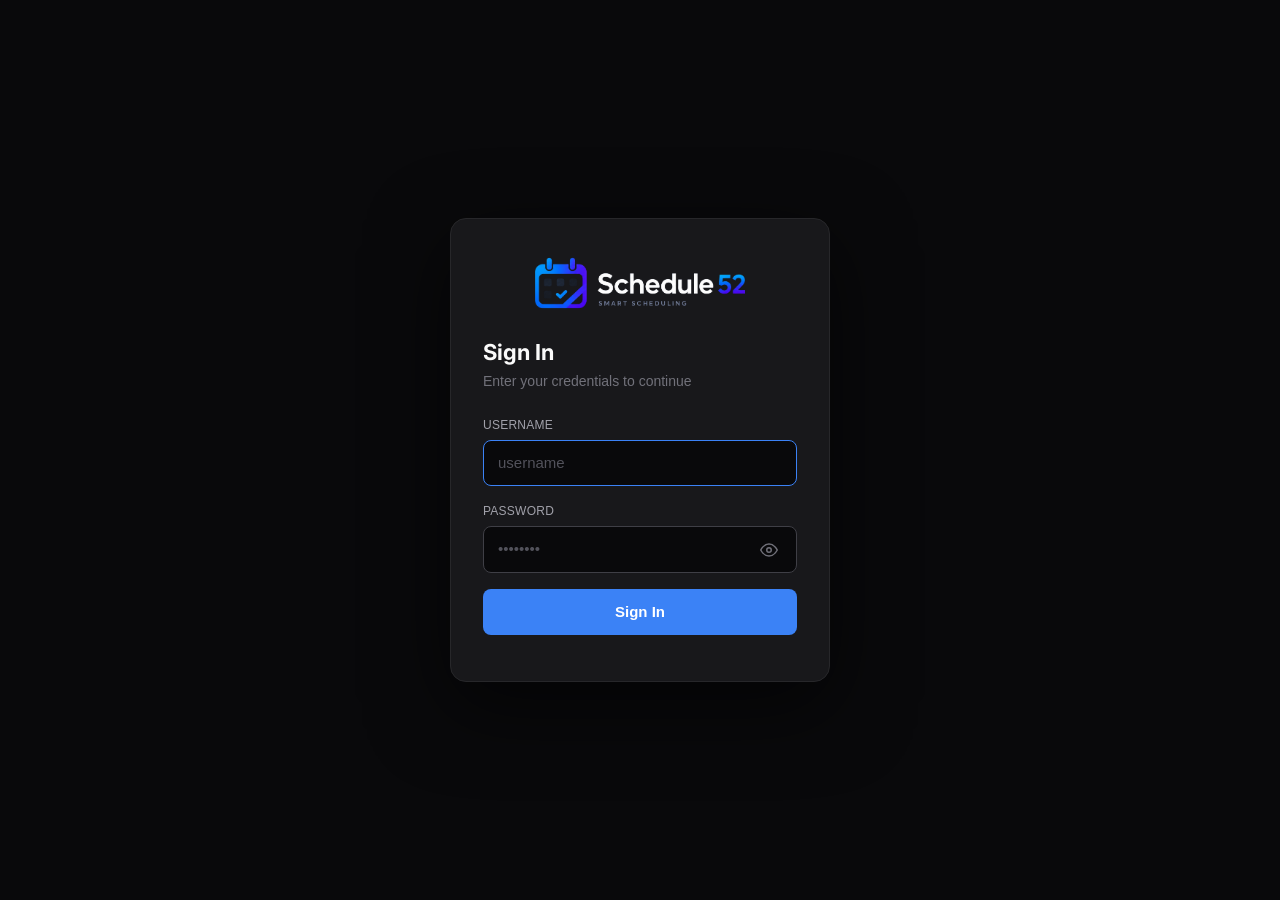
<file: index.html>
<!DOCTYPE html>
<html lang="en">
  <head>
    <meta charset="UTF-8" />
    <!-- IMPORTANT: do NOT add `viewport-fit=cover`. In an installed standalone
         PWA it changes how iOS applies the bottom safe-area inset, which pushes
         the in-flow "Ask anything" bar UP and leaves a dead gap below it.
         Production ships `maximum-scale=1` with no viewport-fit; we match it. -->
    <meta name="viewport" content="width=device-width, initial-scale=1.0, maximum-scale=1" />

    <!-- PWA meta (for field tech install). Use RELATIVE (`./`) icon/manifest
         paths so they resolve under the deploy subdirectory instead of the
         domain root (absolute `/` paths 404 on GitHub Pages project sites and
         make iOS fall back to a black "W" icon). -->
    <meta name="apple-mobile-web-app-capable" content="yes" />
    <meta name="apple-mobile-web-app-status-bar-style" content="black-translucent" />
    <meta name="apple-mobile-web-app-title" content="Schedule52" />
    <meta name="theme-color" content="#09090b" />
    <meta name="mobile-web-app-capable" content="yes" />
    <link rel="icon" type="image/png" href="./icons/icon-192.png" />
    <link rel="apple-touch-icon" href="./icons/icon-192.png" />
    <link rel="manifest" href="./manifest.json" />

    <title>Schedule52</title>

    <!-- wc-v222: Pre-paint theme application from per-user cache.
         wc-v224b: FULLY STRICT per-tab login — sessionStorage only, no
         localStorage fallback. Each tab forces a fresh login.
         See Wilbanks_SaaS_Auth_Session_Architecture_Plan.md Phase 1.
         Reads wc_prefs_cache_<userId> (written by PreferencesProvider after
         server hydration). Decodes user_id from the JWT payload — no
         signature verification needed; we're only using it as a cache key,
         not for auth. Default = dark. All paths fail closed to dark so a
         missing/blocked storage layer never flashes light. -->
    <script>
      (function () {
        // Default: dark. Only flip to light if we have a confirmed light pref
        // for THIS user.
        document.documentElement.classList.add('dark');
        try {
          var token = sessionStorage.getItem('wc_auth_token');
          if (!token) return;
          var parts = token.split('.');
          if (parts.length !== 3) return;
          // base64url -> base64
          var b64 = parts[1].replace(/-/g, '+').replace(/_/g, '/');
          while (b64.length % 4) b64 += '=';
          var payload = JSON.parse(atob(b64));
          var uid = payload && (payload.id || payload.userId || payload.sub);
          if (uid == null) return;
          var cacheRaw = localStorage.getItem('wc_prefs_cache_' + uid);
          if (!cacheRaw) return;
          var cache = JSON.parse(cacheRaw);
          if (cache && cache.wc_theme === 'light') {
            document.documentElement.classList.remove('dark');
          }
        } catch (e) {
          // Storage blocked / parse error — stay on dark default.
        }
      })();
    </script>
    <!-- Auth layer must run BEFORE React mounts so window.fetch is patched to inject JWT.
         Lives at /auth-layer.js next to index.html. Required for all authenticated
         direct fetch() calls in patched.tsx and pages/*.tsx that don't pass an Authorization header. -->
    <script src="./auth-layer.js"></script>
    <script type="module" crossorigin src="./assets/index-CEfvTuRU.js"></script>
    <link rel="stylesheet" crossorigin href="./assets/index-D6W6ny0R.css">
  </head>
  <body>
    <div id="root"></div>
    <script>
      if ('serviceWorker' in navigator) {
        window.addEventListener('load', () => {
          navigator.serviceWorker.register('./sw.js').catch(() => {});
        });
      }
    </script>
  </body>
</html>
</file>
<file: assets/index-D6W6ny0R.css>
@import"https://fonts.googleapis.com/css2?family=Inter:wght@300..700&family=DM+Sans:wght@400..700&display=swap";*,:before,:after{--tw-border-spacing-x: 0;--tw-border-spacing-y: 0;--tw-translate-x: 0;--tw-translate-y: 0;--tw-rotate: 0;--tw-skew-x: 0;--tw-skew-y: 0;--tw-scale-x: 1;--tw-scale-y: 1;--tw-pan-x: ;--tw-pan-y: ;--tw-pinch-zoom: ;--tw-scroll-snap-strictness: proximity;--tw-gradient-from-position: ;--tw-gradient-via-position: ;--tw-gradient-to-position: ;--tw-ordinal: ;--tw-slashed-zero: ;--tw-numeric-figure: ;--tw-numeric-spacing: ;--tw-numeric-fraction: ;--tw-ring-inset: ;--tw-ring-offset-width: 0px;--tw-ring-offset-color: #fff;--tw-ring-color: rgb(59 130 246 / .5);--tw-ring-offset-shadow: 0 0 #0000;--tw-ring-shadow: 0 0 #0000;--tw-shadow: 0 0 #0000;--tw-shadow-colored: 0 0 #0000;--tw-blur: ;--tw-brightness: ;--tw-contrast: ;--tw-grayscale: ;--tw-hue-rotate: ;--tw-invert: ;--tw-saturate: ;--tw-sepia: ;--tw-drop-shadow: ;--tw-backdrop-blur: ;--tw-backdrop-brightness: ;--tw-backdrop-contrast: ;--tw-backdrop-grayscale: ;--tw-backdrop-hue-rotate: ;--tw-backdrop-invert: ;--tw-backdrop-opacity: ;--tw-backdrop-saturate: ;--tw-backdrop-sepia: ;--tw-contain-size: ;--tw-contain-layout: ;--tw-contain-paint: ;--tw-contain-style: }::backdrop{--tw-border-spacing-x: 0;--tw-border-spacing-y: 0;--tw-translate-x: 0;--tw-translate-y: 0;--tw-rotate: 0;--tw-skew-x: 0;--tw-skew-y: 0;--tw-scale-x: 1;--tw-scale-y: 1;--tw-pan-x: ;--tw-pan-y: ;--tw-pinch-zoom: ;--tw-scroll-snap-strictness: proximity;--tw-gradient-from-position: ;--tw-gradient-via-position: ;--tw-gradient-to-position: ;--tw-ordinal: ;--tw-slashed-zero: ;--tw-numeric-figure: ;--tw-numeric-spacing: ;--tw-numeric-fraction: ;--tw-ring-inset: ;--tw-ring-offset-width: 0px;--tw-ring-offset-color: #fff;--tw-ring-color: rgb(59 130 246 / .5);--tw-ring-offset-shadow: 0 0 #0000;--tw-ring-shadow: 0 0 #0000;--tw-shadow: 0 0 #0000;--tw-shadow-colored: 0 0 #0000;--tw-blur: ;--tw-brightness: ;--tw-contrast: ;--tw-grayscale: ;--tw-hue-rotate: ;--tw-invert: ;--tw-saturate: ;--tw-sepia: ;--tw-drop-shadow: ;--tw-backdrop-blur: ;--tw-backdrop-brightness: ;--tw-backdrop-contrast: ;--tw-backdrop-grayscale: ;--tw-backdrop-hue-rotate: ;--tw-backdrop-invert: ;--tw-backdrop-opacity: ;--tw-backdrop-saturate: ;--tw-backdrop-sepia: ;--tw-contain-size: ;--tw-contain-layout: ;--tw-contain-paint: ;--tw-contain-style: }*,:before,:after{box-sizing:border-box;border-width:0;border-style:solid;border-color:#e5e7eb}:before,:after{--tw-content: ""}html,:host{line-height:1.5;-webkit-text-size-adjust:100%;-moz-tab-size:4;-o-tab-size:4;tab-size:4;font-family:var(--font-sans);font-feature-settings:normal;font-variation-settings:normal;-webkit-tap-highlight-color:transparent}body{margin:0;line-height:inherit}hr{height:0;color:inherit;border-top-width:1px}abbr:where([title]){-webkit-text-decoration:underline dotted;text-decoration:underline dotted}h1,h2,h3,h4,h5,h6{font-size:inherit;font-weight:inherit}a{color:inherit;text-decoration:inherit}b,strong{font-weight:bolder}code,kbd,samp,pre{font-family:var(--font-mono);font-feature-settings:normal;font-variation-settings:normal;font-size:1em}small{font-size:80%}sub,sup{font-size:75%;line-height:0;position:relative;vertical-align:baseline}sub{bottom:-.25em}sup{top:-.5em}table{text-indent:0;border-color:inherit;border-collapse:collapse}button,input,optgroup,select,textarea{font-family:inherit;font-feature-settings:inherit;font-variation-settings:inherit;font-size:100%;font-weight:inherit;line-height:inherit;letter-spacing:inherit;color:inherit;margin:0;padding:0}button,select{text-transform:none}button,input:where([type=button]),input:where([type=reset]),input:where([type=submit]){-webkit-appearance:button;background-color:transparent;background-image:none}:-moz-focusring{outline:auto}:-moz-ui-invalid{box-shadow:none}progress{vertical-align:baseline}::-webkit-inner-spin-button,::-webkit-outer-spin-button{height:auto}[type=search]{-webkit-appearance:textfield;outline-offset:-2px}::-webkit-search-decoration{-webkit-appearance:none}::-webkit-file-upload-button{-webkit-appearance:button;font:inherit}summary{display:list-item}blockquote,dl,dd,h1,h2,h3,h4,h5,h6,hr,figure,p,pre{margin:0}fieldset{margin:0;padding:0}legend{padding:0}ol,ul,menu{list-style:none;margin:0;padding:0}dialog{padding:0}textarea{resize:vertical}input::-moz-placeholder,textarea::-moz-placeholder{opacity:1;color:#9ca3af}input::placeholder,textarea::placeholder{opacity:1;color:#9ca3af}button,[role=button]{cursor:pointer}:disabled{cursor:default}img,svg,video,canvas,audio,iframe,embed,object{display:block;vertical-align:middle}img,video{max-width:100%;height:auto}[hidden]:where(:not([hidden=until-found])){display:none}:root{--background: 0 0% 100%;--foreground: 214 40% 8%;--card: 0 0% 100%;--card-foreground: 214 40% 12%;--popover: 0 0% 100%;--popover-foreground: 214 40% 12%;--primary: 214 72% 28%;--primary-foreground: 0 0% 100%;--secondary: 214 20% 92%;--secondary-foreground: 214 40% 20%;--muted: 214 15% 88%;--muted-foreground: 214 15% 30%;--accent: 24 92% 50%;--accent-foreground: 0 0% 100%;--destructive: 0 72% 51%;--destructive-foreground: 0 0% 100%;--border: 214 16% 72%;--input: 214 16% 72%;--ring: 214 72% 28%;--radius: .5rem;--status-scheduled: 214 72% 28%;--status-completed: 140 60% 32%;--status-cancelled: 0 72% 51%;--hvac: 24 92% 50%;--plumbing: 199 80% 40%}.dark{--background: 214 30% 8%;--foreground: 214 10% 92%;--card: 214 25% 11%;--card-foreground: 214 10% 92%;--popover: 214 25% 11%;--popover-foreground: 214 10% 92%;--primary: 214 72% 55%;--primary-foreground: 0 0% 100%;--secondary: 214 20% 16%;--secondary-foreground: 214 10% 85%;--muted: 214 20% 15%;--muted-foreground: 214 10% 55%;--accent: 24 92% 55%;--accent-foreground: 0 0% 100%;--destructive: 0 72% 60%;--destructive-foreground: 0 0% 100%;--border: 214 20% 22%;--input: 214 20% 22%;--ring: 214 72% 55%}*{--tw-border-opacity: 1;border-color:hsl(var(--border) / var(--tw-border-opacity, 1))}body{--tw-bg-opacity: 1;background-color:hsl(var(--background) / var(--tw-bg-opacity, 1));--tw-text-opacity: 1;color:hsl(var(--foreground) / var(--tw-text-opacity, 1));font-family:DM Sans,Inter,sans-serif;-webkit-font-smoothing:antialiased}h1,h2,h3,h4,h5,h6{font-family:Inter,sans-serif;font-weight:600;line-height:1.2}.container{width:100%}@media(min-width:640px){.container{max-width:640px}}@media(min-width:768px){.container{max-width:768px}}@media(min-width:1024px){.container{max-width:1024px}}@media(min-width:1280px){.container{max-width:1280px}}@media(min-width:1536px){.container{max-width:1536px}}.sr-only{position:absolute;width:1px;height:1px;padding:0;margin:-1px;overflow:hidden;clip:rect(0,0,0,0);white-space:nowrap;border-width:0}.pointer-events-none{pointer-events:none}.pointer-events-auto{pointer-events:auto}.visible{visibility:visible}.invisible{visibility:hidden}.collapse{visibility:collapse}.static{position:static}.fixed{position:fixed}.absolute{position:absolute}.relative{position:relative}.sticky{position:sticky}.inset-0{inset:0}.inset-x-0{left:0;right:0}.inset-y-0{top:0;bottom:0}.-bottom-1{bottom:-.25rem}.-bottom-12{bottom:-3rem}.-left-12{left:-3rem}.-right-1{right:-.25rem}.-right-12{right:-3rem}.-top-12{top:-3rem}.-top-3{top:-.75rem}.-top-\[20px\]{top:-20px}.bottom-0{bottom:0}.bottom-2{bottom:.5rem}.left-0{left:0}.left-1{left:.25rem}.left-1\/2{left:50%}.left-2{left:.5rem}.left-3{left:.75rem}.left-64{left:16rem}.left-\[104px\]{left:104px}.left-\[50\%\]{left:50%}.right-0{right:0}.right-1{right:.25rem}.right-2{right:.5rem}.right-3{right:.75rem}.right-4{right:1rem}.top-0{top:0}.top-1{top:.25rem}.top-1\.5{top:.375rem}.top-1\/2{top:50%}.top-2{top:.5rem}.top-3{top:.75rem}.top-3\.5{top:.875rem}.top-4{top:1rem}.top-\[1px\]{top:1px}.top-\[50\%\]{top:50%}.top-\[57px\]{top:57px}.top-\[60\%\]{top:60%}.top-full{top:100%}.z-10{z-index:10}.z-20{z-index:20}.z-30{z-index:30}.z-50{z-index:50}.z-\[10000\]{z-index:10000}.z-\[10001\]{z-index:10001}.z-\[1000\]{z-index:1000}.z-\[100\]{z-index:100}.z-\[120\]{z-index:120}.z-\[1\]{z-index:1}.z-\[200\]{z-index:200}.z-\[60\]{z-index:60}.z-\[90\]{z-index:90}.z-\[95\]{z-index:95}.z-\[9999\]{z-index:9999}.z-\[99\]{z-index:99}.col-span-1{grid-column:span 1 / span 1}.col-span-2{grid-column:span 2 / span 2}.col-span-5{grid-column:span 5 / span 5}.-mx-1{margin-left:-.25rem;margin-right:-.25rem}.-mx-6{margin-left:-1.5rem;margin-right:-1.5rem}.mx-1{margin-left:.25rem;margin-right:.25rem}.mx-1\.5{margin-left:.375rem;margin-right:.375rem}.mx-2{margin-left:.5rem;margin-right:.5rem}.mx-3\.5{margin-left:.875rem;margin-right:.875rem}.mx-4{margin-left:1rem;margin-right:1rem}.mx-auto{margin-left:auto;margin-right:auto}.my-0\.5{margin-top:.125rem;margin-bottom:.125rem}.my-1{margin-top:.25rem;margin-bottom:.25rem}.-mb-px{margin-bottom:-1px}.-ml-4{margin-left:-1rem}.-mt-1{margin-top:-.25rem}.-mt-2{margin-top:-.5rem}.-mt-4{margin-top:-1rem}.-mt-6{margin-top:-1.5rem}.-mt-\[80px\]{margin-top:-80px}.mb-0\.5{margin-bottom:.125rem}.mb-1{margin-bottom:.25rem}.mb-1\.5{margin-bottom:.375rem}.mb-2{margin-bottom:.5rem}.mb-3{margin-bottom:.75rem}.mb-4{margin-bottom:1rem}.mb-5{margin-bottom:1.25rem}.mb-6{margin-bottom:1.5rem}.mb-8{margin-bottom:2rem}.ml-1{margin-left:.25rem}.ml-2{margin-left:.5rem}.ml-5{margin-left:1.25rem}.ml-auto{margin-left:auto}.mr-0\.5{margin-right:.125rem}.mr-1{margin-right:.25rem}.mr-1\.5{margin-right:.375rem}.mr-2{margin-right:.5rem}.mr-3{margin-right:.75rem}.mr-auto{margin-right:auto}.mt-0\.5{margin-top:.125rem}.mt-1{margin-top:.25rem}.mt-1\.5{margin-top:.375rem}.mt-2{margin-top:.5rem}.mt-2\.5{margin-top:.625rem}.mt-24{margin-top:6rem}.mt-3{margin-top:.75rem}.mt-4{margin-top:1rem}.mt-5{margin-top:1.25rem}.mt-6{margin-top:1.5rem}.mt-8{margin-top:2rem}.mt-auto{margin-top:auto}.line-clamp-1{overflow:hidden;display:-webkit-box;-webkit-box-orient:vertical;-webkit-line-clamp:1}.line-clamp-2{overflow:hidden;display:-webkit-box;-webkit-box-orient:vertical;-webkit-line-clamp:2}.block{display:block}.inline-block{display:inline-block}.inline{display:inline}.flex{display:flex}.inline-flex{display:inline-flex}.table{display:table}.grid{display:grid}.hidden{display:none}.aspect-square{aspect-ratio:1 / 1}.aspect-video{aspect-ratio:16 / 9}.size-4{width:1rem;height:1rem}.h-0\.5{height:.125rem}.h-1\.5{height:.375rem}.h-10{height:2.5rem}.h-11{height:2.75rem}.h-12{height:3rem}.h-16{height:4rem}.h-2{height:.5rem}.h-2\.5{height:.625rem}.h-20{height:5rem}.h-24{height:6rem}.h-28{height:7rem}.h-3{height:.75rem}.h-3\.5{height:.875rem}.h-4{height:1rem}.h-40{height:10rem}.h-5{height:1.25rem}.h-6{height:1.5rem}.h-7{height:1.75rem}.h-8{height:2rem}.h-9{height:2.25rem}.h-\[1px\]{height:1px}.h-\[var\(--radix-navigation-menu-viewport-height\)\]{height:var(--radix-navigation-menu-viewport-height)}.h-\[var\(--radix-select-trigger-height\)\]{height:var(--radix-select-trigger-height)}.h-auto{height:auto}.h-full{height:100%}.h-px{height:1px}.h-svh{height:100svh}.max-h-64{max-height:16rem}.max-h-72{max-height:18rem}.max-h-\[--radix-context-menu-content-available-height\]{max-height:var(--radix-context-menu-content-available-height)}.max-h-\[--radix-select-content-available-height\]{max-height:var(--radix-select-content-available-height)}.max-h-\[300px\]{max-height:300px}.max-h-\[360px\]{max-height:360px}.max-h-\[40vh\]{max-height:40vh}.max-h-\[50vh\]{max-height:50vh}.max-h-\[55vh\]{max-height:55vh}.max-h-\[60vh\]{max-height:60vh}.max-h-\[70vh\]{max-height:70vh}.max-h-\[80vh\]{max-height:80vh}.max-h-\[85vh\]{max-height:85vh}.max-h-\[90vh\]{max-height:90vh}.max-h-\[var\(--radix-dropdown-menu-content-available-height\)\]{max-height:var(--radix-dropdown-menu-content-available-height)}.max-h-screen{max-height:100vh}.min-h-0{min-height:0px}.min-h-10{min-height:2.5rem}.min-h-44{min-height:11rem}.min-h-64{min-height:16rem}.min-h-8{min-height:2rem}.min-h-9{min-height:2.25rem}.min-h-\[300px\]{min-height:300px}.min-h-\[32px\]{min-height:32px}.min-h-\[40px\]{min-height:40px}.min-h-\[44px\]{min-height:44px}.min-h-\[48px\]{min-height:48px}.min-h-\[56px\]{min-height:56px}.min-h-\[60px\]{min-height:60px}.min-h-\[80px\]{min-height:80px}.min-h-full{min-height:100%}.min-h-screen{min-height:100vh}.min-h-svh{min-height:100svh}.w-0{width:0px}.w-1{width:.25rem}.w-1\.5{width:.375rem}.w-10{width:2.5rem}.w-11{width:2.75rem}.w-12{width:3rem}.w-16{width:4rem}.w-2{width:.5rem}.w-2\.5{width:.625rem}.w-20{width:5rem}.w-24{width:6rem}.w-28{width:7rem}.w-3{width:.75rem}.w-3\.5{width:.875rem}.w-3\/4{width:75%}.w-32{width:8rem}.w-36{width:9rem}.w-4{width:1rem}.w-44{width:11rem}.w-48{width:12rem}.w-5{width:1.25rem}.w-6{width:1.5rem}.w-60{width:15rem}.w-64{width:16rem}.w-7{width:1.75rem}.w-72{width:18rem}.w-8{width:2rem}.w-9{width:2.25rem}.w-\[100px\]{width:100px}.w-\[104px\]{width:104px}.w-\[1px\]{width:1px}.w-\[260px\]{width:260px}.w-\[280px\]{width:280px}.w-\[3px\]{width:3px}.w-\[var\(--sidebar-width\)\]{width:var(--sidebar-width)}.w-auto{width:auto}.w-fit{width:-moz-fit-content;width:fit-content}.w-full{width:100%}.w-max{width:-moz-max-content;width:max-content}.w-px{width:1px}.min-w-0{min-width:0px}.min-w-10{min-width:2.5rem}.min-w-11{min-width:2.75rem}.min-w-48{min-width:12rem}.min-w-5{min-width:1.25rem}.min-w-9{min-width:2.25rem}.min-w-\[12rem\]{min-width:12rem}.min-w-\[200px\]{min-width:200px}.min-w-\[44px\]{min-width:44px}.min-w-\[56px\]{min-width:56px}.min-w-\[8rem\]{min-width:8rem}.min-w-\[var\(--radix-select-trigger-width\)\]{min-width:var(--radix-select-trigger-width)}.max-w-2xl{max-width:42rem}.max-w-3xl{max-width:48rem}.max-w-4xl{max-width:56rem}.max-w-5xl{max-width:64rem}.max-w-6xl{max-width:72rem}.max-w-7xl{max-width:80rem}.max-w-\[120px\]{max-width:120px}.max-w-\[140px\]{max-width:140px}.max-w-\[160px\]{max-width:160px}.max-w-\[180px\]{max-width:180px}.max-w-\[200px\]{max-width:200px}.max-w-\[55\%\]{max-width:55%}.max-w-\[85\%\]{max-width:85%}.max-w-\[var\(--skeleton-width\)\]{max-width:var(--skeleton-width)}.max-w-full{max-width:100%}.max-w-lg{max-width:32rem}.max-w-max{max-width:-moz-max-content;max-width:max-content}.max-w-md{max-width:28rem}.max-w-sm{max-width:24rem}.max-w-xs{max-width:20rem}.flex-1{flex:1 1 0%}.flex-shrink{flex-shrink:1}.flex-shrink-0{flex-shrink:0}.shrink{flex-shrink:1}.shrink-0{flex-shrink:0}.grow{flex-grow:1}.grow-0{flex-grow:0}.basis-full{flex-basis:100%}.caption-bottom{caption-side:bottom}.border-collapse{border-collapse:collapse}.origin-\[--radix-context-menu-content-transform-origin\]{transform-origin:var(--radix-context-menu-content-transform-origin)}.origin-\[--radix-dropdown-menu-content-transform-origin\]{transform-origin:var(--radix-dropdown-menu-content-transform-origin)}.origin-\[--radix-hover-card-content-transform-origin\]{transform-origin:var(--radix-hover-card-content-transform-origin)}.origin-\[--radix-menubar-content-transform-origin\]{transform-origin:var(--radix-menubar-content-transform-origin)}.origin-\[--radix-popover-content-transform-origin\]{transform-origin:var(--radix-popover-content-transform-origin)}.origin-\[--radix-select-content-transform-origin\]{transform-origin:var(--radix-select-content-transform-origin)}.origin-\[--radix-tooltip-content-transform-origin\]{transform-origin:var(--radix-tooltip-content-transform-origin)}.-translate-x-1\/2{--tw-translate-x: -50%;transform:translate(var(--tw-translate-x),var(--tw-translate-y)) rotate(var(--tw-rotate)) skew(var(--tw-skew-x)) skewY(var(--tw-skew-y)) scaleX(var(--tw-scale-x)) scaleY(var(--tw-scale-y))}.-translate-x-px{--tw-translate-x: -1px;transform:translate(var(--tw-translate-x),var(--tw-translate-y)) rotate(var(--tw-rotate)) skew(var(--tw-skew-x)) skewY(var(--tw-skew-y)) scaleX(var(--tw-scale-x)) scaleY(var(--tw-scale-y))}.-translate-y-1\/2{--tw-translate-y: -50%;transform:translate(var(--tw-translate-x),var(--tw-translate-y)) rotate(var(--tw-rotate)) skew(var(--tw-skew-x)) skewY(var(--tw-skew-y)) scaleX(var(--tw-scale-x)) scaleY(var(--tw-scale-y))}.translate-x-0{--tw-translate-x: 0px;transform:translate(var(--tw-translate-x),var(--tw-translate-y)) rotate(var(--tw-rotate)) skew(var(--tw-skew-x)) skewY(var(--tw-skew-y)) scaleX(var(--tw-scale-x)) scaleY(var(--tw-scale-y))}.translate-x-0\.5{--tw-translate-x: .125rem;transform:translate(var(--tw-translate-x),var(--tw-translate-y)) rotate(var(--tw-rotate)) skew(var(--tw-skew-x)) skewY(var(--tw-skew-y)) scaleX(var(--tw-scale-x)) scaleY(var(--tw-scale-y))}.translate-x-5{--tw-translate-x: 1.25rem;transform:translate(var(--tw-translate-x),var(--tw-translate-y)) rotate(var(--tw-rotate)) skew(var(--tw-skew-x)) skewY(var(--tw-skew-y)) scaleX(var(--tw-scale-x)) scaleY(var(--tw-scale-y))}.translate-x-\[-50\%\]{--tw-translate-x: -50%;transform:translate(var(--tw-translate-x),var(--tw-translate-y)) rotate(var(--tw-rotate)) skew(var(--tw-skew-x)) skewY(var(--tw-skew-y)) scaleX(var(--tw-scale-x)) scaleY(var(--tw-scale-y))}.translate-x-px{--tw-translate-x: 1px;transform:translate(var(--tw-translate-x),var(--tw-translate-y)) rotate(var(--tw-rotate)) skew(var(--tw-skew-x)) skewY(var(--tw-skew-y)) scaleX(var(--tw-scale-x)) scaleY(var(--tw-scale-y))}.translate-y-\[-50\%\]{--tw-translate-y: -50%;transform:translate(var(--tw-translate-x),var(--tw-translate-y)) rotate(var(--tw-rotate)) skew(var(--tw-skew-x)) skewY(var(--tw-skew-y)) scaleX(var(--tw-scale-x)) scaleY(var(--tw-scale-y))}.rotate-45{--tw-rotate: 45deg;transform:translate(var(--tw-translate-x),var(--tw-translate-y)) rotate(var(--tw-rotate)) skew(var(--tw-skew-x)) skewY(var(--tw-skew-y)) scaleX(var(--tw-scale-x)) scaleY(var(--tw-scale-y))}.rotate-90{--tw-rotate: 90deg;transform:translate(var(--tw-translate-x),var(--tw-translate-y)) rotate(var(--tw-rotate)) skew(var(--tw-skew-x)) skewY(var(--tw-skew-y)) scaleX(var(--tw-scale-x)) scaleY(var(--tw-scale-y))}.scale-110{--tw-scale-x: 1.1;--tw-scale-y: 1.1;transform:translate(var(--tw-translate-x),var(--tw-translate-y)) rotate(var(--tw-rotate)) skew(var(--tw-skew-x)) skewY(var(--tw-skew-y)) scaleX(var(--tw-scale-x)) scaleY(var(--tw-scale-y))}.transform{transform:translate(var(--tw-translate-x),var(--tw-translate-y)) rotate(var(--tw-rotate)) skew(var(--tw-skew-x)) skewY(var(--tw-skew-y)) scaleX(var(--tw-scale-x)) scaleY(var(--tw-scale-y))}@keyframes pulse{50%{opacity:.5}}.animate-pulse{animation:pulse 2s cubic-bezier(.4,0,.6,1) infinite}@keyframes spin{to{transform:rotate(360deg)}}.animate-spin{animation:spin 1s linear infinite}.cursor-default{cursor:default}.cursor-grab{cursor:grab}.cursor-move{cursor:move}.cursor-not-allowed{cursor:not-allowed}.cursor-pointer{cursor:pointer}.touch-none{touch-action:none}.touch-pan-y{--tw-pan-y: pan-y;touch-action:var(--tw-pan-x) var(--tw-pan-y) var(--tw-pinch-zoom)}.select-none{-webkit-user-select:none;-moz-user-select:none;user-select:none}.resize-none{resize:none}.resize{resize:both}.list-inside{list-style-position:inside}.list-decimal{list-style-type:decimal}.list-disc{list-style-type:disc}.list-none{list-style-type:none}.grid-cols-1{grid-template-columns:repeat(1,minmax(0,1fr))}.grid-cols-10{grid-template-columns:repeat(10,minmax(0,1fr))}.grid-cols-12{grid-template-columns:repeat(12,minmax(0,1fr))}.grid-cols-2{grid-template-columns:repeat(2,minmax(0,1fr))}.grid-cols-3{grid-template-columns:repeat(3,minmax(0,1fr))}.grid-cols-5{grid-template-columns:repeat(5,minmax(0,1fr))}.grid-cols-6{grid-template-columns:repeat(6,minmax(0,1fr))}.grid-cols-7{grid-template-columns:repeat(7,minmax(0,1fr))}.grid-cols-8{grid-template-columns:repeat(8,minmax(0,1fr))}.grid-cols-\[1\.6fr_0\.8fr_0\.9fr_0\.9fr_1fr_1\.6fr_1\.4fr\]{grid-template-columns:1.6fr .8fr .9fr .9fr 1fr 1.6fr 1.4fr}.grid-cols-\[1fr_60px_90px\]{grid-template-columns:1fr 60px 90px}.grid-cols-\[80px_1fr_1fr\]{grid-template-columns:80px 1fr 1fr}.flex-row{flex-direction:row}.flex-col{flex-direction:column}.flex-col-reverse{flex-direction:column-reverse}.flex-wrap{flex-wrap:wrap}.items-start{align-items:flex-start}.items-end{align-items:flex-end}.items-center{align-items:center}.items-baseline{align-items:baseline}.items-stretch{align-items:stretch}.justify-start{justify-content:flex-start}.justify-end{justify-content:flex-end}.justify-center{justify-content:center}.justify-between{justify-content:space-between}.justify-evenly{justify-content:space-evenly}.gap-0\.5{gap:.125rem}.gap-1{gap:.25rem}.gap-1\.5{gap:.375rem}.gap-2{gap:.5rem}.gap-2\.5{gap:.625rem}.gap-3{gap:.75rem}.gap-4{gap:1rem}.gap-5{gap:1.25rem}.gap-6{gap:1.5rem}.gap-\[2px\]{gap:2px}.gap-x-2{-moz-column-gap:.5rem;column-gap:.5rem}.gap-x-3{-moz-column-gap:.75rem;column-gap:.75rem}.gap-y-0\.5{row-gap:.125rem}.gap-y-1\.5{row-gap:.375rem}.gap-y-2{row-gap:.5rem}.space-x-1>:not([hidden])~:not([hidden]){--tw-space-x-reverse: 0;margin-right:calc(.25rem * var(--tw-space-x-reverse));margin-left:calc(.25rem * calc(1 - var(--tw-space-x-reverse)))}.space-x-2>:not([hidden])~:not([hidden]){--tw-space-x-reverse: 0;margin-right:calc(.5rem * var(--tw-space-x-reverse));margin-left:calc(.5rem * calc(1 - var(--tw-space-x-reverse)))}.space-x-4>:not([hidden])~:not([hidden]){--tw-space-x-reverse: 0;margin-right:calc(1rem * var(--tw-space-x-reverse));margin-left:calc(1rem * calc(1 - var(--tw-space-x-reverse)))}.space-y-0>:not([hidden])~:not([hidden]){--tw-space-y-reverse: 0;margin-top:calc(0px * calc(1 - var(--tw-space-y-reverse)));margin-bottom:calc(0px * var(--tw-space-y-reverse))}.space-y-0\.5>:not([hidden])~:not([hidden]){--tw-space-y-reverse: 0;margin-top:calc(.125rem * calc(1 - var(--tw-space-y-reverse)));margin-bottom:calc(.125rem * var(--tw-space-y-reverse))}.space-y-1>:not([hidden])~:not([hidden]){--tw-space-y-reverse: 0;margin-top:calc(.25rem * calc(1 - var(--tw-space-y-reverse)));margin-bottom:calc(.25rem * var(--tw-space-y-reverse))}.space-y-1\.5>:not([hidden])~:not([hidden]){--tw-space-y-reverse: 0;margin-top:calc(.375rem * calc(1 - var(--tw-space-y-reverse)));margin-bottom:calc(.375rem * var(--tw-space-y-reverse))}.space-y-2>:not([hidden])~:not([hidden]){--tw-space-y-reverse: 0;margin-top:calc(.5rem * calc(1 - var(--tw-space-y-reverse)));margin-bottom:calc(.5rem * var(--tw-space-y-reverse))}.space-y-3>:not([hidden])~:not([hidden]){--tw-space-y-reverse: 0;margin-top:calc(.75rem * calc(1 - var(--tw-space-y-reverse)));margin-bottom:calc(.75rem * var(--tw-space-y-reverse))}.space-y-4>:not([hidden])~:not([hidden]){--tw-space-y-reverse: 0;margin-top:calc(1rem * calc(1 - var(--tw-space-y-reverse)));margin-bottom:calc(1rem * var(--tw-space-y-reverse))}.space-y-5>:not([hidden])~:not([hidden]){--tw-space-y-reverse: 0;margin-top:calc(1.25rem * calc(1 - var(--tw-space-y-reverse)));margin-bottom:calc(1.25rem * var(--tw-space-y-reverse))}.space-y-6>:not([hidden])~:not([hidden]){--tw-space-y-reverse: 0;margin-top:calc(1.5rem * calc(1 - var(--tw-space-y-reverse)));margin-bottom:calc(1.5rem * var(--tw-space-y-reverse))}.space-y-8>:not([hidden])~:not([hidden]){--tw-space-y-reverse: 0;margin-top:calc(2rem * calc(1 - var(--tw-space-y-reverse)));margin-bottom:calc(2rem * var(--tw-space-y-reverse))}.divide-y>:not([hidden])~:not([hidden]){--tw-divide-y-reverse: 0;border-top-width:calc(1px * calc(1 - var(--tw-divide-y-reverse)));border-bottom-width:calc(1px * var(--tw-divide-y-reverse))}.divide-border>:not([hidden])~:not([hidden]){--tw-divide-opacity: 1;border-color:hsl(var(--border) / var(--tw-divide-opacity, 1))}.self-start{align-self:flex-start}.self-end{align-self:flex-end}.self-center{align-self:center}.overflow-auto{overflow:auto}.overflow-hidden{overflow:hidden}.overflow-visible{overflow:visible}.overflow-x-auto{overflow-x:auto}.overflow-y-auto{overflow-y:auto}.overflow-x-hidden{overflow-x:hidden}.truncate{overflow:hidden;text-overflow:ellipsis;white-space:nowrap}.whitespace-nowrap{white-space:nowrap}.whitespace-pre-line{white-space:pre-line}.whitespace-pre-wrap{white-space:pre-wrap}.break-words{overflow-wrap:break-word}.break-all{word-break:break-all}.rounded{border-radius:.25rem}.rounded-2xl{border-radius:1rem}.rounded-\[2px\]{border-radius:2px}.rounded-\[inherit\]{border-radius:inherit}.rounded-full{border-radius:9999px}.rounded-lg{border-radius:.5625rem}.rounded-md{border-radius:.375rem}.rounded-sm{border-radius:.1875rem}.rounded-xl{border-radius:.75rem}.rounded-l-md{border-top-left-radius:.375rem;border-bottom-left-radius:.375rem}.rounded-r{border-top-right-radius:.25rem;border-bottom-right-radius:.25rem}.rounded-r-md{border-top-right-radius:.375rem;border-bottom-right-radius:.375rem}.rounded-t-\[10px\]{border-top-left-radius:10px;border-top-right-radius:10px}.rounded-tl-sm{border-top-left-radius:.1875rem}.border{border-width:1px}.border-0{border-width:0px}.border-2{border-width:2px}.border-\[1\.5px\]{border-width:1.5px}.border-y{border-top-width:1px;border-bottom-width:1px}.border-b{border-bottom-width:1px}.border-b-2{border-bottom-width:2px}.border-l{border-left-width:1px}.border-l-2{border-left-width:2px}.border-l-4{border-left-width:4px}.border-r{border-right-width:1px}.border-r-4{border-right-width:4px}.border-t{border-top-width:1px}.border-dashed{border-style:dashed}.border-\[\#ff10f0\]{--tw-border-opacity: 1;border-color:rgb(255 16 240 / var(--tw-border-opacity, 1))}.border-\[--color-border\]{border-color:var(--color-border)}.border-amber-200{--tw-border-opacity: 1;border-color:rgb(253 230 138 / var(--tw-border-opacity, 1))}.border-amber-500{--tw-border-opacity: 1;border-color:rgb(245 158 11 / var(--tw-border-opacity, 1))}.border-amber-500\/20{border-color:#f59e0b33}.border-amber-500\/30{border-color:#f59e0b4d}.border-amber-500\/40{border-color:#f59e0b66}.border-blue-200{--tw-border-opacity: 1;border-color:rgb(191 219 254 / var(--tw-border-opacity, 1))}.border-blue-300{--tw-border-opacity: 1;border-color:rgb(147 197 253 / var(--tw-border-opacity, 1))}.border-blue-500{--tw-border-opacity: 1;border-color:rgb(59 130 246 / var(--tw-border-opacity, 1))}.border-blue-500\/20{border-color:#3b82f633}.border-blue-500\/30{border-color:#3b82f64d}.border-blue-600{--tw-border-opacity: 1;border-color:rgb(37 99 235 / var(--tw-border-opacity, 1))}.border-border{--tw-border-opacity: 1;border-color:hsl(var(--border) / var(--tw-border-opacity, 1))}.border-border\/40{border-color:hsl(var(--border) / .4)}.border-border\/50{border-color:hsl(var(--border) / .5)}.border-border\/60{border-color:hsl(var(--border) / .6)}.border-card{--tw-border-opacity: 1;border-color:hsl(var(--card) / var(--tw-border-opacity, 1))}.border-card-border{--tw-border-opacity: 1;border-color:hsl(var(--card-border) / var(--tw-border-opacity, 1))}.border-current{border-color:currentColor}.border-destructive{--tw-border-opacity: 1;border-color:hsl(var(--destructive) / var(--tw-border-opacity, 1))}.border-destructive-border{border-color:var(--destructive-border)}.border-destructive\/30{border-color:hsl(var(--destructive) / .3)}.border-destructive\/40{border-color:hsl(var(--destructive) / .4)}.border-destructive\/50{border-color:hsl(var(--destructive) / .5)}.border-emerald-200{--tw-border-opacity: 1;border-color:rgb(167 243 208 / var(--tw-border-opacity, 1))}.border-emerald-500\/20{border-color:#10b98133}.border-emerald-500\/30{border-color:#10b9814d}.border-emerald-500\/40{border-color:#10b98166}.border-emerald-500\/50{border-color:#10b98180}.border-green-500\/30{border-color:#22c55e4d}.border-green-500\/40{border-color:#22c55e66}.border-green-500\/50{border-color:#22c55e80}.border-indigo-200{--tw-border-opacity: 1;border-color:rgb(199 210 254 / var(--tw-border-opacity, 1))}.border-input{--tw-border-opacity: 1;border-color:hsl(var(--input) / var(--tw-border-opacity, 1))}.border-orange-200{--tw-border-opacity: 1;border-color:rgb(254 215 170 / var(--tw-border-opacity, 1))}.border-primary{--tw-border-opacity: 1;border-color:hsl(var(--primary) / var(--tw-border-opacity, 1))}.border-primary-border{border-color:var(--primary-border)}.border-primary\/20{border-color:hsl(var(--primary) / .2)}.border-primary\/30{border-color:hsl(var(--primary) / .3)}.border-primary\/40{border-color:hsl(var(--primary) / .4)}.border-purple-200{--tw-border-opacity: 1;border-color:rgb(233 213 255 / var(--tw-border-opacity, 1))}.border-purple-500\/30{border-color:#a855f74d}.border-red-200{--tw-border-opacity: 1;border-color:rgb(254 202 202 / var(--tw-border-opacity, 1))}.border-red-500{--tw-border-opacity: 1;border-color:rgb(239 68 68 / var(--tw-border-opacity, 1))}.border-red-500\/30{border-color:#ef44444d}.border-rose-200{--tw-border-opacity: 1;border-color:rgb(254 205 211 / var(--tw-border-opacity, 1))}.border-secondary-border{border-color:var(--secondary-border)}.border-sidebar-border{--tw-border-opacity: 1;border-color:hsl(var(--sidebar-border) / var(--tw-border-opacity, 1))}.border-sky-500\/40{border-color:#0ea5e966}.border-slate-200{--tw-border-opacity: 1;border-color:rgb(226 232 240 / var(--tw-border-opacity, 1))}.border-transparent{border-color:transparent}.border-white{--tw-border-opacity: 1;border-color:rgb(255 255 255 / var(--tw-border-opacity, 1))}.border-white\/10{border-color:#ffffff1a}.border-yellow-200{--tw-border-opacity: 1;border-color:rgb(254 240 138 / var(--tw-border-opacity, 1))}.border-zinc-200{--tw-border-opacity: 1;border-color:rgb(228 228 231 / var(--tw-border-opacity, 1))}.border-zinc-300{--tw-border-opacity: 1;border-color:rgb(212 212 216 / var(--tw-border-opacity, 1))}.border-l-blue-500\/60{border-left-color:#3b82f699}.border-l-emerald-500\/60{border-left-color:#10b98199}.border-l-transparent{border-left-color:transparent}.border-t-transparent{border-top-color:transparent}.bg-\[\#22c55e\]{--tw-bg-opacity: 1;background-color:rgb(34 197 94 / var(--tw-bg-opacity, 1))}.bg-\[\#2CA01C\]{--tw-bg-opacity: 1;background-color:rgb(44 160 28 / var(--tw-bg-opacity, 1))}.bg-\[\#2CA01C\]\/10{background-color:#2ca01c1a}.bg-\[\#8b5cf6\]{--tw-bg-opacity: 1;background-color:rgb(139 92 246 / var(--tw-bg-opacity, 1))}.bg-\[\#ef4444\]{--tw-bg-opacity: 1;background-color:rgb(239 68 68 / var(--tw-bg-opacity, 1))}.bg-\[\#f59e0b\]{--tw-bg-opacity: 1;background-color:rgb(245 158 11 / var(--tw-bg-opacity, 1))}.bg-\[--color-bg\]{background-color:var(--color-bg)}.bg-accent{--tw-bg-opacity: 1;background-color:hsl(var(--accent) / var(--tw-bg-opacity, 1))}.bg-amber-100{--tw-bg-opacity: 1;background-color:rgb(254 243 199 / var(--tw-bg-opacity, 1))}.bg-amber-50{--tw-bg-opacity: 1;background-color:rgb(255 251 235 / var(--tw-bg-opacity, 1))}.bg-amber-500{--tw-bg-opacity: 1;background-color:rgb(245 158 11 / var(--tw-bg-opacity, 1))}.bg-amber-500\/10{background-color:#f59e0b1a}.bg-amber-500\/15{background-color:#f59e0b26}.bg-amber-500\/5{background-color:#f59e0b0d}.bg-background{--tw-bg-opacity: 1;background-color:hsl(var(--background) / var(--tw-bg-opacity, 1))}.bg-background\/95{background-color:hsl(var(--background) / .95)}.bg-black{--tw-bg-opacity: 1;background-color:rgb(0 0 0 / var(--tw-bg-opacity, 1))}.bg-black\/30{background-color:#0000004d}.bg-black\/50{background-color:#00000080}.bg-black\/60{background-color:#0009}.bg-black\/80{background-color:#000c}.bg-blue-100{--tw-bg-opacity: 1;background-color:rgb(219 234 254 / var(--tw-bg-opacity, 1))}.bg-blue-500{--tw-bg-opacity: 1;background-color:rgb(59 130 246 / var(--tw-bg-opacity, 1))}.bg-blue-500\/10{background-color:#3b82f61a}.bg-blue-500\/15{background-color:#3b82f626}.bg-blue-500\/20{background-color:#3b82f633}.bg-blue-500\/5{background-color:#3b82f60d}.bg-border{--tw-bg-opacity: 1;background-color:hsl(var(--border) / var(--tw-bg-opacity, 1))}.bg-border\/50{background-color:hsl(var(--border) / .5)}.bg-card{--tw-bg-opacity: 1;background-color:hsl(var(--card) / var(--tw-bg-opacity, 1))}.bg-card\/50{background-color:hsl(var(--card) / .5)}.bg-card\/95{background-color:hsl(var(--card) / .95)}.bg-destructive{--tw-bg-opacity: 1;background-color:hsl(var(--destructive) / var(--tw-bg-opacity, 1))}.bg-destructive\/10{background-color:hsl(var(--destructive) / .1)}.bg-destructive\/15{background-color:hsl(var(--destructive) / .15)}.bg-destructive\/5{background-color:hsl(var(--destructive) / .05)}.bg-emerald-100{--tw-bg-opacity: 1;background-color:rgb(209 250 229 / var(--tw-bg-opacity, 1))}.bg-emerald-500\/10{background-color:#10b9811a}.bg-emerald-500\/5{background-color:#10b9810d}.bg-emerald-600{--tw-bg-opacity: 1;background-color:rgb(5 150 105 / var(--tw-bg-opacity, 1))}.bg-foreground{--tw-bg-opacity: 1;background-color:hsl(var(--foreground) / var(--tw-bg-opacity, 1))}.bg-gray-50{--tw-bg-opacity: 1;background-color:rgb(249 250 251 / var(--tw-bg-opacity, 1))}.bg-gray-500\/15{background-color:#6b728026}.bg-green-100{--tw-bg-opacity: 1;background-color:rgb(220 252 231 / var(--tw-bg-opacity, 1))}.bg-green-500\/15{background-color:#22c55e26}.bg-green-500\/20{background-color:#22c55e33}.bg-green-500\/5{background-color:#22c55e0d}.bg-green-600{--tw-bg-opacity: 1;background-color:rgb(22 163 74 / var(--tw-bg-opacity, 1))}.bg-indigo-100{--tw-bg-opacity: 1;background-color:rgb(224 231 255 / var(--tw-bg-opacity, 1))}.bg-muted{--tw-bg-opacity: 1;background-color:hsl(var(--muted) / var(--tw-bg-opacity, 1))}.bg-muted\/20{background-color:hsl(var(--muted) / .2)}.bg-muted\/30{background-color:hsl(var(--muted) / .3)}.bg-muted\/40{background-color:hsl(var(--muted) / .4)}.bg-muted\/50{background-color:hsl(var(--muted) / .5)}.bg-muted\/60{background-color:hsl(var(--muted) / .6)}.bg-orange-100{--tw-bg-opacity: 1;background-color:rgb(255 237 213 / var(--tw-bg-opacity, 1))}.bg-orange-100\/70{background-color:#ffedd5b3}.bg-popover{--tw-bg-opacity: 1;background-color:hsl(var(--popover) / var(--tw-bg-opacity, 1))}.bg-primary{--tw-bg-opacity: 1;background-color:hsl(var(--primary) / var(--tw-bg-opacity, 1))}.bg-primary\/10{background-color:hsl(var(--primary) / .1)}.bg-primary\/15{background-color:hsl(var(--primary) / .15)}.bg-primary\/5{background-color:hsl(var(--primary) / .05)}.bg-primary\/70{background-color:hsl(var(--primary) / .7)}.bg-purple-100{--tw-bg-opacity: 1;background-color:rgb(243 232 255 / var(--tw-bg-opacity, 1))}.bg-purple-500\/10{background-color:#a855f71a}.bg-purple-500\/15{background-color:#a855f726}.bg-red-100{--tw-bg-opacity: 1;background-color:rgb(254 226 226 / var(--tw-bg-opacity, 1))}.bg-red-500\/10{background-color:#ef44441a}.bg-red-500\/15{background-color:#ef444426}.bg-red-500\/5{background-color:#ef44440d}.bg-rose-100{--tw-bg-opacity: 1;background-color:rgb(255 228 230 / var(--tw-bg-opacity, 1))}.bg-secondary{--tw-bg-opacity: 1;background-color:hsl(var(--secondary) / var(--tw-bg-opacity, 1))}.bg-sidebar{--tw-bg-opacity: 1;background-color:hsl(var(--sidebar) / var(--tw-bg-opacity, 1))}.bg-sidebar-border{--tw-bg-opacity: 1;background-color:hsl(var(--sidebar-border) / var(--tw-bg-opacity, 1))}.bg-sky-100{--tw-bg-opacity: 1;background-color:rgb(224 242 254 / var(--tw-bg-opacity, 1))}.bg-sky-50\/60{background-color:#f0f9ff99}.bg-sky-600{--tw-bg-opacity: 1;background-color:rgb(2 132 199 / var(--tw-bg-opacity, 1))}.bg-slate-100{--tw-bg-opacity: 1;background-color:rgb(241 245 249 / var(--tw-bg-opacity, 1))}.bg-slate-800{--tw-bg-opacity: 1;background-color:rgb(30 41 59 / var(--tw-bg-opacity, 1))}.bg-transparent{background-color:transparent}.bg-white{--tw-bg-opacity: 1;background-color:rgb(255 255 255 / var(--tw-bg-opacity, 1))}.bg-yellow-100{--tw-bg-opacity: 1;background-color:rgb(254 249 195 / var(--tw-bg-opacity, 1))}.bg-yellow-500{--tw-bg-opacity: 1;background-color:rgb(234 179 8 / var(--tw-bg-opacity, 1))}.bg-yellow-500\/20{background-color:#eab30833}.bg-zinc-50{--tw-bg-opacity: 1;background-color:rgb(250 250 250 / var(--tw-bg-opacity, 1))}.fill-current{fill:currentColor}.object-contain{-o-object-fit:contain;object-fit:contain}.object-cover{-o-object-fit:cover;object-fit:cover}.p-0{padding:0}.p-0\.5{padding:.125rem}.p-1{padding:.25rem}.p-1\.5{padding:.375rem}.p-10{padding:2.5rem}.p-2{padding:.5rem}.p-2\.5{padding:.625rem}.p-3{padding:.75rem}.p-4{padding:1rem}.p-5{padding:1.25rem}.p-6{padding:1.5rem}.p-8{padding:2rem}.p-\[1px\]{padding:1px}.px-1{padding-left:.25rem;padding-right:.25rem}.px-1\.5{padding-left:.375rem;padding-right:.375rem}.px-2{padding-left:.5rem;padding-right:.5rem}.px-2\.5{padding-left:.625rem;padding-right:.625rem}.px-3{padding-left:.75rem;padding-right:.75rem}.px-4{padding-left:1rem;padding-right:1rem}.px-5{padding-left:1.25rem;padding-right:1.25rem}.px-6{padding-left:1.5rem;padding-right:1.5rem}.px-8{padding-left:2rem;padding-right:2rem}.py-0{padding-top:0;padding-bottom:0}.py-0\.5{padding-top:.125rem;padding-bottom:.125rem}.py-1{padding-top:.25rem;padding-bottom:.25rem}.py-1\.5{padding-top:.375rem;padding-bottom:.375rem}.py-10{padding-top:2.5rem;padding-bottom:2.5rem}.py-12{padding-top:3rem;padding-bottom:3rem}.py-16{padding-top:4rem;padding-bottom:4rem}.py-2{padding-top:.5rem;padding-bottom:.5rem}.py-2\.5{padding-top:.625rem;padding-bottom:.625rem}.py-20{padding-top:5rem;padding-bottom:5rem}.py-24{padding-top:6rem;padding-bottom:6rem}.py-3{padding-top:.75rem;padding-bottom:.75rem}.py-3\.5{padding-top:.875rem;padding-bottom:.875rem}.py-4{padding-top:1rem;padding-bottom:1rem}.py-5{padding-top:1.25rem;padding-bottom:1.25rem}.py-6{padding-top:1.5rem;padding-bottom:1.5rem}.py-8{padding-top:2rem;padding-bottom:2rem}.pb-0{padding-bottom:0}.pb-0\.5{padding-bottom:.125rem}.pb-1{padding-bottom:.25rem}.pb-1\.5{padding-bottom:.375rem}.pb-2{padding-bottom:.5rem}.pb-24{padding-bottom:6rem}.pb-3{padding-bottom:.75rem}.pb-4{padding-bottom:1rem}.pb-6{padding-bottom:1.5rem}.pb-\[180px\]{padding-bottom:180px}.pl-0\.5{padding-left:.125rem}.pl-1{padding-left:.25rem}.pl-2{padding-left:.5rem}.pl-2\.5{padding-left:.625rem}.pl-3{padding-left:.75rem}.pl-4{padding-left:1rem}.pl-5{padding-left:1.25rem}.pl-6{padding-left:1.5rem}.pl-8{padding-left:2rem}.pl-9{padding-left:2.25rem}.pr-1{padding-right:.25rem}.pr-2{padding-right:.5rem}.pr-2\.5{padding-right:.625rem}.pr-3{padding-right:.75rem}.pr-8{padding-right:2rem}.pr-9{padding-right:2.25rem}.pt-0{padding-top:0}.pt-0\.5{padding-top:.125rem}.pt-1{padding-top:.25rem}.pt-2{padding-top:.5rem}.pt-2\.5{padding-top:.625rem}.pt-3{padding-top:.75rem}.pt-4{padding-top:1rem}.pt-5{padding-top:1.25rem}.pt-6{padding-top:1.5rem}.pt-7{padding-top:1.75rem}.pt-\[80px\]{padding-top:80px}.pt-\[8vh\]{padding-top:8vh}.text-left{text-align:left}.text-center{text-align:center}.text-right{text-align:right}.align-top{vertical-align:top}.align-middle{vertical-align:middle}.font-mono{font-family:var(--font-mono)}.text-2xl{font-size:1.5rem;line-height:2rem}.text-3xl{font-size:1.875rem;line-height:2.25rem}.text-\[0\.8rem\]{font-size:.8rem}.text-\[10px\]{font-size:10px}.text-\[11px\]{font-size:11px}.text-\[12px\]{font-size:12px}.text-\[13px\]{font-size:13px}.text-\[9px\]{font-size:9px}.text-base{font-size:1rem;line-height:1.5rem}.text-lg{font-size:1.125rem;line-height:1.75rem}.text-sm{font-size:.875rem;line-height:1.25rem}.text-xl{font-size:1.25rem;line-height:1.75rem}.text-xs{font-size:.75rem;line-height:1rem}.font-black{font-weight:900}.font-bold{font-weight:700}.font-extrabold{font-weight:800}.font-medium{font-weight:500}.font-normal{font-weight:400}.font-semibold{font-weight:600}.uppercase{text-transform:uppercase}.lowercase{text-transform:lowercase}.capitalize{text-transform:capitalize}.italic{font-style:italic}.tabular-nums{--tw-numeric-spacing: tabular-nums;font-variant-numeric:var(--tw-ordinal) var(--tw-slashed-zero) var(--tw-numeric-figure) var(--tw-numeric-spacing) var(--tw-numeric-fraction)}.leading-none{line-height:1}.leading-relaxed{line-height:1.625}.leading-snug{line-height:1.375}.leading-tight{line-height:1.25}.tracking-tight{letter-spacing:-.025em}.tracking-wide{letter-spacing:.025em}.tracking-wider{letter-spacing:.05em}.tracking-widest{letter-spacing:.1em}.text-\[\#2CA01C\]{--tw-text-opacity: 1;color:rgb(44 160 28 / var(--tw-text-opacity, 1))}.text-accent{--tw-text-opacity: 1;color:hsl(var(--accent) / var(--tw-text-opacity, 1))}.text-accent-foreground{--tw-text-opacity: 1;color:hsl(var(--accent-foreground) / var(--tw-text-opacity, 1))}.text-amber-400{--tw-text-opacity: 1;color:rgb(251 191 36 / var(--tw-text-opacity, 1))}.text-amber-500{--tw-text-opacity: 1;color:rgb(245 158 11 / var(--tw-text-opacity, 1))}.text-amber-600{--tw-text-opacity: 1;color:rgb(217 119 6 / var(--tw-text-opacity, 1))}.text-amber-700{--tw-text-opacity: 1;color:rgb(180 83 9 / var(--tw-text-opacity, 1))}.text-amber-900{--tw-text-opacity: 1;color:rgb(120 53 15 / var(--tw-text-opacity, 1))}.text-black{--tw-text-opacity: 1;color:rgb(0 0 0 / var(--tw-text-opacity, 1))}.text-blue-400{--tw-text-opacity: 1;color:rgb(96 165 250 / var(--tw-text-opacity, 1))}.text-blue-500{--tw-text-opacity: 1;color:rgb(59 130 246 / var(--tw-text-opacity, 1))}.text-blue-600{--tw-text-opacity: 1;color:rgb(37 99 235 / var(--tw-text-opacity, 1))}.text-blue-700{--tw-text-opacity: 1;color:rgb(29 78 216 / var(--tw-text-opacity, 1))}.text-blue-800{--tw-text-opacity: 1;color:rgb(30 64 175 / var(--tw-text-opacity, 1))}.text-card-foreground{--tw-text-opacity: 1;color:hsl(var(--card-foreground) / var(--tw-text-opacity, 1))}.text-current{color:currentColor}.text-destructive{--tw-text-opacity: 1;color:hsl(var(--destructive) / var(--tw-text-opacity, 1))}.text-destructive-foreground{--tw-text-opacity: 1;color:hsl(var(--destructive-foreground) / var(--tw-text-opacity, 1))}.text-emerald-300{--tw-text-opacity: 1;color:rgb(110 231 183 / var(--tw-text-opacity, 1))}.text-emerald-400{--tw-text-opacity: 1;color:rgb(52 211 153 / var(--tw-text-opacity, 1))}.text-emerald-500{--tw-text-opacity: 1;color:rgb(16 185 129 / var(--tw-text-opacity, 1))}.text-emerald-700{--tw-text-opacity: 1;color:rgb(4 120 87 / var(--tw-text-opacity, 1))}.text-emerald-800{--tw-text-opacity: 1;color:rgb(6 95 70 / var(--tw-text-opacity, 1))}.text-foreground{--tw-text-opacity: 1;color:hsl(var(--foreground) / var(--tw-text-opacity, 1))}.text-foreground\/50{color:hsl(var(--foreground) / .5)}.text-foreground\/80{color:hsl(var(--foreground) / .8)}.text-foreground\/90{color:hsl(var(--foreground) / .9)}.text-gray-600{--tw-text-opacity: 1;color:rgb(75 85 99 / var(--tw-text-opacity, 1))}.text-gray-700{--tw-text-opacity: 1;color:rgb(55 65 81 / var(--tw-text-opacity, 1))}.text-gray-900{--tw-text-opacity: 1;color:rgb(17 24 39 / var(--tw-text-opacity, 1))}.text-green-400{--tw-text-opacity: 1;color:rgb(74 222 128 / var(--tw-text-opacity, 1))}.text-green-500{--tw-text-opacity: 1;color:rgb(34 197 94 / var(--tw-text-opacity, 1))}.text-green-600{--tw-text-opacity: 1;color:rgb(22 163 74 / var(--tw-text-opacity, 1))}.text-green-700{--tw-text-opacity: 1;color:rgb(21 128 61 / var(--tw-text-opacity, 1))}.text-green-800{--tw-text-opacity: 1;color:rgb(22 101 52 / var(--tw-text-opacity, 1))}.text-indigo-800{--tw-text-opacity: 1;color:rgb(55 48 163 / var(--tw-text-opacity, 1))}.text-muted-foreground{--tw-text-opacity: 1;color:hsl(var(--muted-foreground) / var(--tw-text-opacity, 1))}.text-muted-foreground\/30{color:hsl(var(--muted-foreground) / .3)}.text-muted-foreground\/40{color:hsl(var(--muted-foreground) / .4)}.text-muted-foreground\/50{color:hsl(var(--muted-foreground) / .5)}.text-muted-foreground\/60{color:hsl(var(--muted-foreground) / .6)}.text-muted-foreground\/70{color:hsl(var(--muted-foreground) / .7)}.text-muted-foreground\/80{color:hsl(var(--muted-foreground) / .8)}.text-orange-400{--tw-text-opacity: 1;color:rgb(251 146 60 / var(--tw-text-opacity, 1))}.text-orange-900{--tw-text-opacity: 1;color:rgb(124 45 18 / var(--tw-text-opacity, 1))}.text-popover-foreground{--tw-text-opacity: 1;color:hsl(var(--popover-foreground) / var(--tw-text-opacity, 1))}.text-primary{--tw-text-opacity: 1;color:hsl(var(--primary) / var(--tw-text-opacity, 1))}.text-primary-foreground{--tw-text-opacity: 1;color:hsl(var(--primary-foreground) / var(--tw-text-opacity, 1))}.text-primary\/60{color:hsl(var(--primary) / .6)}.text-purple-400{--tw-text-opacity: 1;color:rgb(192 132 252 / var(--tw-text-opacity, 1))}.text-purple-500{--tw-text-opacity: 1;color:rgb(168 85 247 / var(--tw-text-opacity, 1))}.text-purple-800{--tw-text-opacity: 1;color:rgb(107 33 168 / var(--tw-text-opacity, 1))}.text-red-300{--tw-text-opacity: 1;color:rgb(252 165 165 / var(--tw-text-opacity, 1))}.text-red-400{--tw-text-opacity: 1;color:rgb(248 113 113 / var(--tw-text-opacity, 1))}.text-red-500{--tw-text-opacity: 1;color:rgb(239 68 68 / var(--tw-text-opacity, 1))}.text-red-600{--tw-text-opacity: 1;color:rgb(220 38 38 / var(--tw-text-opacity, 1))}.text-red-800{--tw-text-opacity: 1;color:rgb(153 27 27 / var(--tw-text-opacity, 1))}.text-rose-500{--tw-text-opacity: 1;color:rgb(244 63 94 / var(--tw-text-opacity, 1))}.text-rose-800{--tw-text-opacity: 1;color:rgb(159 18 57 / var(--tw-text-opacity, 1))}.text-secondary-foreground{--tw-text-opacity: 1;color:hsl(var(--secondary-foreground) / var(--tw-text-opacity, 1))}.text-sidebar-foreground{--tw-text-opacity: 1;color:hsl(var(--sidebar-foreground) / var(--tw-text-opacity, 1))}.text-sidebar-foreground\/70{color:hsl(var(--sidebar-foreground) / .7)}.text-sky-200{--tw-text-opacity: 1;color:rgb(186 230 253 / var(--tw-text-opacity, 1))}.text-sky-400{--tw-text-opacity: 1;color:rgb(56 189 248 / var(--tw-text-opacity, 1))}.text-sky-500{--tw-text-opacity: 1;color:rgb(14 165 233 / var(--tw-text-opacity, 1))}.text-sky-600{--tw-text-opacity: 1;color:rgb(2 132 199 / var(--tw-text-opacity, 1))}.text-sky-800{--tw-text-opacity: 1;color:rgb(7 89 133 / var(--tw-text-opacity, 1))}.text-slate-400{--tw-text-opacity: 1;color:rgb(148 163 184 / var(--tw-text-opacity, 1))}.text-slate-700{--tw-text-opacity: 1;color:rgb(51 65 85 / var(--tw-text-opacity, 1))}.text-violet-500{--tw-text-opacity: 1;color:rgb(139 92 246 / var(--tw-text-opacity, 1))}.text-white{--tw-text-opacity: 1;color:rgb(255 255 255 / var(--tw-text-opacity, 1))}.text-yellow-400{--tw-text-opacity: 1;color:rgb(250 204 21 / var(--tw-text-opacity, 1))}.text-yellow-500{--tw-text-opacity: 1;color:rgb(234 179 8 / var(--tw-text-opacity, 1))}.text-yellow-900{--tw-text-opacity: 1;color:rgb(113 63 18 / var(--tw-text-opacity, 1))}.text-zinc-400{--tw-text-opacity: 1;color:rgb(161 161 170 / var(--tw-text-opacity, 1))}.text-zinc-500{--tw-text-opacity: 1;color:rgb(113 113 122 / var(--tw-text-opacity, 1))}.text-zinc-700{--tw-text-opacity: 1;color:rgb(63 63 70 / var(--tw-text-opacity, 1))}.text-zinc-800{--tw-text-opacity: 1;color:rgb(39 39 42 / var(--tw-text-opacity, 1))}.underline{text-decoration-line:underline}.line-through{text-decoration-line:line-through}.accent-emerald-600{accent-color:#059669}.accent-primary{accent-color:hsl(var(--primary) / 1)}.opacity-0{opacity:0}.opacity-20{opacity:.2}.opacity-30{opacity:.3}.opacity-40{opacity:.4}.opacity-50{opacity:.5}.opacity-60{opacity:.6}.opacity-70{opacity:.7}.opacity-75{opacity:.75}.opacity-80{opacity:.8}.opacity-90{opacity:.9}.shadow{--tw-shadow: 0 1px 3px 0 rgb(0 0 0 / .1), 0 1px 2px -1px rgb(0 0 0 / .1);--tw-shadow-colored: 0 1px 3px 0 var(--tw-shadow-color), 0 1px 2px -1px var(--tw-shadow-color);box-shadow:var(--tw-ring-offset-shadow, 0 0 #0000),var(--tw-ring-shadow, 0 0 #0000),var(--tw-shadow)}.shadow-2xl{--tw-shadow: 0 25px 50px -12px rgb(0 0 0 / .25);--tw-shadow-colored: 0 25px 50px -12px var(--tw-shadow-color);box-shadow:var(--tw-ring-offset-shadow, 0 0 #0000),var(--tw-ring-shadow, 0 0 #0000),var(--tw-shadow)}.shadow-\[0_-2px_8px_0_rgba\(0\,0\,0\,0\.12\)\]{--tw-shadow: 0 -2px 8px 0 rgba(0,0,0,.12);--tw-shadow-colored: 0 -2px 8px 0 var(--tw-shadow-color);box-shadow:var(--tw-ring-offset-shadow, 0 0 #0000),var(--tw-ring-shadow, 0 0 #0000),var(--tw-shadow)}.shadow-\[0_0_0_1px_hsl\(var\(--sidebar-border\)\)\]{--tw-shadow: 0 0 0 1px hsl(var(--sidebar-border));--tw-shadow-colored: 0 0 0 1px var(--tw-shadow-color);box-shadow:var(--tw-ring-offset-shadow, 0 0 #0000),var(--tw-ring-shadow, 0 0 #0000),var(--tw-shadow)}.shadow-lg{--tw-shadow: 0 10px 15px -3px rgb(0 0 0 / .1), 0 4px 6px -4px rgb(0 0 0 / .1);--tw-shadow-colored: 0 10px 15px -3px var(--tw-shadow-color), 0 4px 6px -4px var(--tw-shadow-color);box-shadow:var(--tw-ring-offset-shadow, 0 0 #0000),var(--tw-ring-shadow, 0 0 #0000),var(--tw-shadow)}.shadow-md{--tw-shadow: 0 4px 6px -1px rgb(0 0 0 / .1), 0 2px 4px -2px rgb(0 0 0 / .1);--tw-shadow-colored: 0 4px 6px -1px var(--tw-shadow-color), 0 2px 4px -2px var(--tw-shadow-color);box-shadow:var(--tw-ring-offset-shadow, 0 0 #0000),var(--tw-ring-shadow, 0 0 #0000),var(--tw-shadow)}.shadow-none{--tw-shadow: 0 0 #0000;--tw-shadow-colored: 0 0 #0000;box-shadow:var(--tw-ring-offset-shadow, 0 0 #0000),var(--tw-ring-shadow, 0 0 #0000),var(--tw-shadow)}.shadow-sm{--tw-shadow: 0 1px 2px 0 rgb(0 0 0 / .05);--tw-shadow-colored: 0 1px 2px 0 var(--tw-shadow-color);box-shadow:var(--tw-ring-offset-shadow, 0 0 #0000),var(--tw-ring-shadow, 0 0 #0000),var(--tw-shadow)}.shadow-xl{--tw-shadow: 0 20px 25px -5px rgb(0 0 0 / .1), 0 8px 10px -6px rgb(0 0 0 / .1);--tw-shadow-colored: 0 20px 25px -5px var(--tw-shadow-color), 0 8px 10px -6px var(--tw-shadow-color);box-shadow:var(--tw-ring-offset-shadow, 0 0 #0000),var(--tw-ring-shadow, 0 0 #0000),var(--tw-shadow)}.outline-none{outline:2px solid transparent;outline-offset:2px}.outline{outline-style:solid}.outline-2{outline-width:2px}.outline-offset-2{outline-offset:2px}.outline-transparent{outline-color:transparent}.ring{--tw-ring-offset-shadow: var(--tw-ring-inset) 0 0 0 var(--tw-ring-offset-width) var(--tw-ring-offset-color);--tw-ring-shadow: var(--tw-ring-inset) 0 0 0 calc(3px + var(--tw-ring-offset-width)) var(--tw-ring-color);box-shadow:var(--tw-ring-offset-shadow),var(--tw-ring-shadow),var(--tw-shadow, 0 0 #0000)}.ring-0{--tw-ring-offset-shadow: var(--tw-ring-inset) 0 0 0 var(--tw-ring-offset-width) var(--tw-ring-offset-color);--tw-ring-shadow: var(--tw-ring-inset) 0 0 0 calc(0px + var(--tw-ring-offset-width)) var(--tw-ring-color);box-shadow:var(--tw-ring-offset-shadow),var(--tw-ring-shadow),var(--tw-shadow, 0 0 #0000)}.ring-1{--tw-ring-offset-shadow: var(--tw-ring-inset) 0 0 0 var(--tw-ring-offset-width) var(--tw-ring-offset-color);--tw-ring-shadow: var(--tw-ring-inset) 0 0 0 calc(1px + var(--tw-ring-offset-width)) var(--tw-ring-color);box-shadow:var(--tw-ring-offset-shadow),var(--tw-ring-shadow),var(--tw-shadow, 0 0 #0000)}.ring-2{--tw-ring-offset-shadow: var(--tw-ring-inset) 0 0 0 var(--tw-ring-offset-width) var(--tw-ring-offset-color);--tw-ring-shadow: var(--tw-ring-inset) 0 0 0 calc(2px + var(--tw-ring-offset-width)) var(--tw-ring-color);box-shadow:var(--tw-ring-offset-shadow),var(--tw-ring-shadow),var(--tw-shadow, 0 0 #0000)}.ring-inset{--tw-ring-inset: inset}.ring-accent{--tw-ring-opacity: 1;--tw-ring-color: hsl(var(--accent) / var(--tw-ring-opacity, 1))}.ring-accent\/60{--tw-ring-color: hsl(var(--accent) / .6)}.ring-border{--tw-ring-opacity: 1;--tw-ring-color: hsl(var(--border) / var(--tw-ring-opacity, 1))}.ring-foreground{--tw-ring-opacity: 1;--tw-ring-color: hsl(var(--foreground) / var(--tw-ring-opacity, 1))}.ring-primary{--tw-ring-opacity: 1;--tw-ring-color: hsl(var(--primary) / var(--tw-ring-opacity, 1))}.ring-ring{--tw-ring-opacity: 1;--tw-ring-color: hsl(var(--ring) / var(--tw-ring-opacity, 1))}.ring-sidebar-ring{--tw-ring-opacity: 1;--tw-ring-color: hsl(var(--sidebar-ring) / var(--tw-ring-opacity, 1))}.ring-yellow-400{--tw-ring-opacity: 1;--tw-ring-color: rgb(250 204 21 / var(--tw-ring-opacity, 1))}.ring-offset-1{--tw-ring-offset-width: 1px}.ring-offset-2{--tw-ring-offset-width: 2px}.ring-offset-background{--tw-ring-offset-color: hsl(var(--background) / 1)}.blur{--tw-blur: blur(8px);filter:var(--tw-blur) var(--tw-brightness) var(--tw-contrast) var(--tw-grayscale) var(--tw-hue-rotate) var(--tw-invert) var(--tw-saturate) var(--tw-sepia) var(--tw-drop-shadow)}.drop-shadow{--tw-drop-shadow: drop-shadow(0 1px 2px rgb(0 0 0 / .1)) drop-shadow(0 1px 1px rgb(0 0 0 / .06));filter:var(--tw-blur) var(--tw-brightness) var(--tw-contrast) var(--tw-grayscale) var(--tw-hue-rotate) var(--tw-invert) var(--tw-saturate) var(--tw-sepia) var(--tw-drop-shadow)}.filter{filter:var(--tw-blur) var(--tw-brightness) var(--tw-contrast) var(--tw-grayscale) var(--tw-hue-rotate) var(--tw-invert) var(--tw-saturate) var(--tw-sepia) var(--tw-drop-shadow)}.backdrop-blur{--tw-backdrop-blur: blur(8px);-webkit-backdrop-filter:var(--tw-backdrop-blur) var(--tw-backdrop-brightness) var(--tw-backdrop-contrast) var(--tw-backdrop-grayscale) var(--tw-backdrop-hue-rotate) var(--tw-backdrop-invert) var(--tw-backdrop-opacity) var(--tw-backdrop-saturate) var(--tw-backdrop-sepia);backdrop-filter:var(--tw-backdrop-blur) var(--tw-backdrop-brightness) var(--tw-backdrop-contrast) var(--tw-backdrop-grayscale) var(--tw-backdrop-hue-rotate) var(--tw-backdrop-invert) var(--tw-backdrop-opacity) var(--tw-backdrop-saturate) var(--tw-backdrop-sepia)}.backdrop-blur-sm{--tw-backdrop-blur: blur(4px);-webkit-backdrop-filter:var(--tw-backdrop-blur) var(--tw-backdrop-brightness) var(--tw-backdrop-contrast) var(--tw-backdrop-grayscale) var(--tw-backdrop-hue-rotate) var(--tw-backdrop-invert) var(--tw-backdrop-opacity) var(--tw-backdrop-saturate) var(--tw-backdrop-sepia);backdrop-filter:var(--tw-backdrop-blur) var(--tw-backdrop-brightness) var(--tw-backdrop-contrast) var(--tw-backdrop-grayscale) var(--tw-backdrop-hue-rotate) var(--tw-backdrop-invert) var(--tw-backdrop-opacity) var(--tw-backdrop-saturate) var(--tw-backdrop-sepia)}.backdrop-filter{-webkit-backdrop-filter:var(--tw-backdrop-blur) var(--tw-backdrop-brightness) var(--tw-backdrop-contrast) var(--tw-backdrop-grayscale) var(--tw-backdrop-hue-rotate) var(--tw-backdrop-invert) var(--tw-backdrop-opacity) var(--tw-backdrop-saturate) var(--tw-backdrop-sepia);backdrop-filter:var(--tw-backdrop-blur) var(--tw-backdrop-brightness) var(--tw-backdrop-contrast) var(--tw-backdrop-grayscale) var(--tw-backdrop-hue-rotate) var(--tw-backdrop-invert) var(--tw-backdrop-opacity) var(--tw-backdrop-saturate) var(--tw-backdrop-sepia)}.transition{transition-property:color,background-color,border-color,text-decoration-color,fill,stroke,opacity,box-shadow,transform,filter,backdrop-filter;transition-timing-function:cubic-bezier(.4,0,.2,1);transition-duration:.15s}.transition-\[left\,right\,width\]{transition-property:left,right,width;transition-timing-function:cubic-bezier(.4,0,.2,1);transition-duration:.15s}.transition-\[margin\,opacity\]{transition-property:margin,opacity;transition-timing-function:cubic-bezier(.4,0,.2,1);transition-duration:.15s}.transition-\[width\,height\,padding\]{transition-property:width,height,padding;transition-timing-function:cubic-bezier(.4,0,.2,1);transition-duration:.15s}.transition-\[width\]{transition-property:width;transition-timing-function:cubic-bezier(.4,0,.2,1);transition-duration:.15s}.transition-all{transition-property:all;transition-timing-function:cubic-bezier(.4,0,.2,1);transition-duration:.15s}.transition-colors{transition-property:color,background-color,border-color,text-decoration-color,fill,stroke;transition-timing-function:cubic-bezier(.4,0,.2,1);transition-duration:.15s}.transition-opacity{transition-property:opacity;transition-timing-function:cubic-bezier(.4,0,.2,1);transition-duration:.15s}.transition-transform{transition-property:transform;transition-timing-function:cubic-bezier(.4,0,.2,1);transition-duration:.15s}.duration-1000{transition-duration:1s}.duration-200{transition-duration:.2s}.duration-300{transition-duration:.3s}.ease-in-out{transition-timing-function:cubic-bezier(.4,0,.2,1)}.ease-linear{transition-timing-function:linear}.ease-out{transition-timing-function:cubic-bezier(0,0,.2,1)}@keyframes enter{0%{opacity:var(--tw-enter-opacity, 1);transform:translate3d(var(--tw-enter-translate-x, 0),var(--tw-enter-translate-y, 0),0) scale3d(var(--tw-enter-scale, 1),var(--tw-enter-scale, 1),var(--tw-enter-scale, 1)) rotate(var(--tw-enter-rotate, 0))}}@keyframes exit{to{opacity:var(--tw-exit-opacity, 1);transform:translate3d(var(--tw-exit-translate-x, 0),var(--tw-exit-translate-y, 0),0) scale3d(var(--tw-exit-scale, 1),var(--tw-exit-scale, 1),var(--tw-exit-scale, 1)) rotate(var(--tw-exit-rotate, 0))}}.animate-in{animation-name:enter;animation-duration:.15s;--tw-enter-opacity: initial;--tw-enter-scale: initial;--tw-enter-rotate: initial;--tw-enter-translate-x: initial;--tw-enter-translate-y: initial}.fade-in-0{--tw-enter-opacity: 0}.fade-in-80{--tw-enter-opacity: .8}.zoom-in-95{--tw-enter-scale: .95}.duration-1000{animation-duration:1s}.duration-200{animation-duration:.2s}.duration-300{animation-duration:.3s}.ease-in-out{animation-timing-function:cubic-bezier(.4,0,.2,1)}.ease-linear{animation-timing-function:linear}.ease-out{animation-timing-function:cubic-bezier(0,0,.2,1)}.running{animation-play-state:running}.paused{animation-play-state:paused}.\[-webkit-overflow-scrolling\:touch\]{-webkit-overflow-scrolling:touch}.\[border-color\:var\(--badge-outline\)\]{border-color:var(--badge-outline)}.\[border-color\:var\(--button-outline\)\]{border-color:var(--button-outline)}.\[scroll-padding-bottom\:120px\]{scroll-padding-bottom:120px}.\[scroll-padding-top\:120px\]{scroll-padding-top:120px}::-webkit-scrollbar{width:6px}::-webkit-scrollbar-track{background:hsl(var(--muted))}::-webkit-scrollbar-thumb{background:hsl(var(--border));border-radius:3px}.safe-top{padding-top:env(safe-area-inset-top,0px)}.safe-bottom{padding-bottom:env(safe-area-inset-bottom,16px)}@media(max-width:767px){header.fixed.top-0{padding-top:calc(.75rem + env(safe-area-inset-top,0px))}.top-\[57px\]{top:calc(57px + env(safe-area-inset-top,0px))!important}main.pt-\[80px\]{padding-top:calc(80px + env(safe-area-inset-top,0px))!important}}button,a{-webkit-tap-highlight-color:transparent}.no-scrollbar::-webkit-scrollbar{display:none}.no-scrollbar{-ms-overflow-style:none;scrollbar-width:none}@media(max-width:767px){input,textarea,select{font-size:16px!important}}.dark input[type=date],.dark input[type=time],.dark input[type=datetime-local],.dark input[type=month],.dark input[type=week]{color-scheme:dark}.dark input[type=date]::-webkit-calendar-picker-indicator,.dark input[type=time]::-webkit-calendar-picker-indicator,.dark input[type=datetime-local]::-webkit-calendar-picker-indicator,.dark input[type=month]::-webkit-calendar-picker-indicator,.dark input[type=week]::-webkit-calendar-picker-indicator{cursor:pointer}.dark select{color-scheme:dark}.file\:border-0::file-selector-button{border-width:0px}.file\:bg-transparent::file-selector-button{background-color:transparent}.file\:text-sm::file-selector-button{font-size:.875rem;line-height:1.25rem}.file\:font-medium::file-selector-button{font-weight:500}.file\:text-foreground::file-selector-button{--tw-text-opacity: 1;color:hsl(var(--foreground) / var(--tw-text-opacity, 1))}.placeholder\:text-muted-foreground::-moz-placeholder{--tw-text-opacity: 1;color:hsl(var(--muted-foreground) / var(--tw-text-opacity, 1))}.placeholder\:text-muted-foreground::placeholder{--tw-text-opacity: 1;color:hsl(var(--muted-foreground) / var(--tw-text-opacity, 1))}.after\:pointer-events-none:after{content:var(--tw-content);pointer-events:none}.after\:absolute:after{content:var(--tw-content);position:absolute}.after\:-inset-2:after{content:var(--tw-content);inset:-.5rem}.after\:inset-0:after{content:var(--tw-content);inset:0}.after\:inset-y-0:after{content:var(--tw-content);top:0;bottom:0}.after\:bottom-1:after{content:var(--tw-content);bottom:.25rem}.after\:left-1\/2:after{content:var(--tw-content);left:50%}.after\:block:after{content:var(--tw-content);display:block}.after\:h-1:after{content:var(--tw-content);height:.25rem}.after\:w-1:after{content:var(--tw-content);width:.25rem}.after\:w-\[2px\]:after{content:var(--tw-content);width:2px}.after\:-translate-x-1\/2:after{content:var(--tw-content);--tw-translate-x: -50%;transform:translate(var(--tw-translate-x),var(--tw-translate-y)) rotate(var(--tw-rotate)) skew(var(--tw-skew-x)) skewY(var(--tw-skew-y)) scaleX(var(--tw-scale-x)) scaleY(var(--tw-scale-y))}.after\:rounded-full:after{content:var(--tw-content);border-radius:9999px}.after\:border:after{content:var(--tw-content);border-width:1px}.after\:border-black\/10:after{content:var(--tw-content);border-color:#0000001a}.after\:bg-amber-500:after{content:var(--tw-content);--tw-bg-opacity: 1;background-color:rgb(245 158 11 / var(--tw-bg-opacity, 1))}.after\:content-\[\'\'\]:after{--tw-content: "";content:var(--tw-content)}.first\:rounded-l-md:first-child{border-top-left-radius:.375rem;border-bottom-left-radius:.375rem}.first\:border-l:first-child{border-left-width:1px}.last\:mb-0:last-child{margin-bottom:0}.last\:rounded-r-md:last-child{border-top-right-radius:.375rem;border-bottom-right-radius:.375rem}.last\:border-0:last-child{border-width:0px}.last\:border-b-0:last-child{border-bottom-width:0px}.last\:border-r-0:last-child{border-right-width:0px}.focus-within\:relative:focus-within{position:relative}.focus-within\:z-20:focus-within{z-index:20}.hover\:scale-110:hover{--tw-scale-x: 1.1;--tw-scale-y: 1.1;transform:translate(var(--tw-translate-x),var(--tw-translate-y)) rotate(var(--tw-rotate)) skew(var(--tw-skew-x)) skewY(var(--tw-skew-y)) scaleX(var(--tw-scale-x)) scaleY(var(--tw-scale-y))}.hover\:border-blue-300:hover{--tw-border-opacity: 1;border-color:rgb(147 197 253 / var(--tw-border-opacity, 1))}.hover\:border-blue-400\/60:hover{border-color:#60a5fa99}.hover\:border-border:hover{--tw-border-opacity: 1;border-color:hsl(var(--border) / var(--tw-border-opacity, 1))}.hover\:border-primary:hover{--tw-border-opacity: 1;border-color:hsl(var(--primary) / var(--tw-border-opacity, 1))}.hover\:border-primary\/40:hover{border-color:hsl(var(--primary) / .4)}.hover\:border-primary\/50:hover{border-color:hsl(var(--primary) / .5)}.hover\:border-sky-400\/40:hover{border-color:#38bdf866}.hover\:border-sky-500\/40:hover{border-color:#0ea5e966}.hover\:border-white:hover{--tw-border-opacity: 1;border-color:rgb(255 255 255 / var(--tw-border-opacity, 1))}.hover\:bg-\[\#238016\]:hover{--tw-bg-opacity: 1;background-color:rgb(35 128 22 / var(--tw-bg-opacity, 1))}.hover\:bg-accent:hover{--tw-bg-opacity: 1;background-color:hsl(var(--accent) / var(--tw-bg-opacity, 1))}.hover\:bg-accent\/25:hover{background-color:hsl(var(--accent) / .25)}.hover\:bg-amber-500\/10:hover{background-color:#f59e0b1a}.hover\:bg-blue-50:hover{--tw-bg-opacity: 1;background-color:rgb(239 246 255 / var(--tw-bg-opacity, 1))}.hover\:bg-blue-600:hover{--tw-bg-opacity: 1;background-color:rgb(37 99 235 / var(--tw-bg-opacity, 1))}.hover\:bg-destructive\/10:hover{background-color:hsl(var(--destructive) / .1)}.hover\:bg-destructive\/90:hover{background-color:hsl(var(--destructive) / .9)}.hover\:bg-emerald-500:hover{--tw-bg-opacity: 1;background-color:rgb(16 185 129 / var(--tw-bg-opacity, 1))}.hover\:bg-emerald-500\/10:hover{background-color:#10b9811a}.hover\:bg-emerald-700:hover{--tw-bg-opacity: 1;background-color:rgb(4 120 87 / var(--tw-bg-opacity, 1))}.hover\:bg-green-700:hover{--tw-bg-opacity: 1;background-color:rgb(21 128 61 / var(--tw-bg-opacity, 1))}.hover\:bg-muted:hover{--tw-bg-opacity: 1;background-color:hsl(var(--muted) / var(--tw-bg-opacity, 1))}.hover\:bg-muted\/20:hover{background-color:hsl(var(--muted) / .2)}.hover\:bg-muted\/30:hover{background-color:hsl(var(--muted) / .3)}.hover\:bg-muted\/40:hover{background-color:hsl(var(--muted) / .4)}.hover\:bg-muted\/50:hover{background-color:hsl(var(--muted) / .5)}.hover\:bg-muted\/60:hover{background-color:hsl(var(--muted) / .6)}.hover\:bg-muted\/70:hover{background-color:hsl(var(--muted) / .7)}.hover\:bg-muted\/80:hover{background-color:hsl(var(--muted) / .8)}.hover\:bg-primary:hover{--tw-bg-opacity: 1;background-color:hsl(var(--primary) / var(--tw-bg-opacity, 1))}.hover\:bg-primary\/10:hover{background-color:hsl(var(--primary) / .1)}.hover\:bg-primary\/15:hover{background-color:hsl(var(--primary) / .15)}.hover\:bg-primary\/20:hover{background-color:hsl(var(--primary) / .2)}.hover\:bg-primary\/5:hover{background-color:hsl(var(--primary) / .05)}.hover\:bg-primary\/90:hover{background-color:hsl(var(--primary) / .9)}.hover\:bg-secondary:hover{--tw-bg-opacity: 1;background-color:hsl(var(--secondary) / var(--tw-bg-opacity, 1))}.hover\:bg-sidebar-accent:hover{--tw-bg-opacity: 1;background-color:hsl(var(--sidebar-accent) / var(--tw-bg-opacity, 1))}.hover\:bg-sky-500\/10:hover{background-color:#0ea5e91a}.hover\:bg-sky-700:hover{--tw-bg-opacity: 1;background-color:rgb(3 105 161 / var(--tw-bg-opacity, 1))}.hover\:bg-yellow-400:hover{--tw-bg-opacity: 1;background-color:rgb(250 204 21 / var(--tw-bg-opacity, 1))}.hover\:bg-zinc-50:hover{--tw-bg-opacity: 1;background-color:rgb(250 250 250 / var(--tw-bg-opacity, 1))}.hover\:font-medium:hover{font-weight:500}.hover\:text-accent-foreground:hover{--tw-text-opacity: 1;color:hsl(var(--accent-foreground) / var(--tw-text-opacity, 1))}.hover\:text-amber-600:hover{--tw-text-opacity: 1;color:rgb(217 119 6 / var(--tw-text-opacity, 1))}.hover\:text-blue-300:hover{--tw-text-opacity: 1;color:rgb(147 197 253 / var(--tw-text-opacity, 1))}.hover\:text-blue-400:hover{--tw-text-opacity: 1;color:rgb(96 165 250 / var(--tw-text-opacity, 1))}.hover\:text-destructive:hover{--tw-text-opacity: 1;color:hsl(var(--destructive) / var(--tw-text-opacity, 1))}.hover\:text-emerald-300:hover{--tw-text-opacity: 1;color:rgb(110 231 183 / var(--tw-text-opacity, 1))}.hover\:text-foreground:hover{--tw-text-opacity: 1;color:hsl(var(--foreground) / var(--tw-text-opacity, 1))}.hover\:text-green-700:hover{--tw-text-opacity: 1;color:rgb(21 128 61 / var(--tw-text-opacity, 1))}.hover\:text-muted-foreground:hover{--tw-text-opacity: 1;color:hsl(var(--muted-foreground) / var(--tw-text-opacity, 1))}.hover\:text-primary:hover{--tw-text-opacity: 1;color:hsl(var(--primary) / var(--tw-text-opacity, 1))}.hover\:text-primary-foreground:hover{--tw-text-opacity: 1;color:hsl(var(--primary-foreground) / var(--tw-text-opacity, 1))}.hover\:text-red-500:hover{--tw-text-opacity: 1;color:rgb(239 68 68 / var(--tw-text-opacity, 1))}.hover\:text-sidebar-accent-foreground:hover{--tw-text-opacity: 1;color:hsl(var(--sidebar-accent-foreground) / var(--tw-text-opacity, 1))}.hover\:text-white:hover{--tw-text-opacity: 1;color:rgb(255 255 255 / var(--tw-text-opacity, 1))}.hover\:text-zinc-700:hover{--tw-text-opacity: 1;color:rgb(63 63 70 / var(--tw-text-opacity, 1))}.hover\:underline:hover{text-decoration-line:underline}.hover\:opacity-100:hover{opacity:1}.hover\:opacity-70:hover{opacity:.7}.hover\:opacity-90:hover{opacity:.9}.hover\:shadow-\[0_0_0_1px_hsl\(var\(--sidebar-accent\)\)\]:hover{--tw-shadow: 0 0 0 1px hsl(var(--sidebar-accent));--tw-shadow-colored: 0 0 0 1px var(--tw-shadow-color);box-shadow:var(--tw-ring-offset-shadow, 0 0 #0000),var(--tw-ring-shadow, 0 0 #0000),var(--tw-shadow)}.hover\:shadow-md:hover{--tw-shadow: 0 4px 6px -1px rgb(0 0 0 / .1), 0 2px 4px -2px rgb(0 0 0 / .1);--tw-shadow-colored: 0 4px 6px -1px var(--tw-shadow-color), 0 2px 4px -2px var(--tw-shadow-color);box-shadow:var(--tw-ring-offset-shadow, 0 0 #0000),var(--tw-ring-shadow, 0 0 #0000),var(--tw-shadow)}.hover\:ring-1:hover{--tw-ring-offset-shadow: var(--tw-ring-inset) 0 0 0 var(--tw-ring-offset-width) var(--tw-ring-offset-color);--tw-ring-shadow: var(--tw-ring-inset) 0 0 0 calc(1px + var(--tw-ring-offset-width)) var(--tw-ring-color);box-shadow:var(--tw-ring-offset-shadow),var(--tw-ring-shadow),var(--tw-shadow, 0 0 #0000)}.hover\:ring-inset:hover{--tw-ring-inset: inset}.hover\:ring-accent:hover{--tw-ring-opacity: 1;--tw-ring-color: hsl(var(--accent) / var(--tw-ring-opacity, 1))}.hover\:after\:bg-sidebar-border:hover:after{content:var(--tw-content);--tw-bg-opacity: 1;background-color:hsl(var(--sidebar-border) / var(--tw-bg-opacity, 1))}.focus\:bg-accent:focus{--tw-bg-opacity: 1;background-color:hsl(var(--accent) / var(--tw-bg-opacity, 1))}.focus\:text-accent-foreground:focus{--tw-text-opacity: 1;color:hsl(var(--accent-foreground) / var(--tw-text-opacity, 1))}.focus\:opacity-100:focus{opacity:1}.focus\:outline-none:focus{outline:2px solid transparent;outline-offset:2px}.focus\:ring-1:focus{--tw-ring-offset-shadow: var(--tw-ring-inset) 0 0 0 var(--tw-ring-offset-width) var(--tw-ring-offset-color);--tw-ring-shadow: var(--tw-ring-inset) 0 0 0 calc(1px + var(--tw-ring-offset-width)) var(--tw-ring-color);box-shadow:var(--tw-ring-offset-shadow),var(--tw-ring-shadow),var(--tw-shadow, 0 0 #0000)}.focus\:ring-2:focus{--tw-ring-offset-shadow: var(--tw-ring-inset) 0 0 0 var(--tw-ring-offset-width) var(--tw-ring-offset-color);--tw-ring-shadow: var(--tw-ring-inset) 0 0 0 calc(2px + var(--tw-ring-offset-width)) var(--tw-ring-color);box-shadow:var(--tw-ring-offset-shadow),var(--tw-ring-shadow),var(--tw-shadow, 0 0 #0000)}.focus\:ring-primary:focus{--tw-ring-opacity: 1;--tw-ring-color: hsl(var(--primary) / var(--tw-ring-opacity, 1))}.focus\:ring-primary\/40:focus{--tw-ring-color: hsl(var(--primary) / .4)}.focus\:ring-ring:focus{--tw-ring-opacity: 1;--tw-ring-color: hsl(var(--ring) / var(--tw-ring-opacity, 1))}.focus\:ring-sky-400\/40:focus{--tw-ring-color: rgb(56 189 248 / .4)}.focus\:ring-offset-2:focus{--tw-ring-offset-width: 2px}.focus-visible\:outline-none:focus-visible{outline:2px solid transparent;outline-offset:2px}.focus-visible\:ring-1:focus-visible{--tw-ring-offset-shadow: var(--tw-ring-inset) 0 0 0 var(--tw-ring-offset-width) var(--tw-ring-offset-color);--tw-ring-shadow: var(--tw-ring-inset) 0 0 0 calc(1px + var(--tw-ring-offset-width)) var(--tw-ring-color);box-shadow:var(--tw-ring-offset-shadow),var(--tw-ring-shadow),var(--tw-shadow, 0 0 #0000)}.focus-visible\:ring-2:focus-visible{--tw-ring-offset-shadow: var(--tw-ring-inset) 0 0 0 var(--tw-ring-offset-width) var(--tw-ring-offset-color);--tw-ring-shadow: var(--tw-ring-inset) 0 0 0 calc(2px + var(--tw-ring-offset-width)) var(--tw-ring-color);box-shadow:var(--tw-ring-offset-shadow),var(--tw-ring-shadow),var(--tw-shadow, 0 0 #0000)}.focus-visible\:ring-\[\#ff10f0\]:focus-visible{--tw-ring-opacity: 1;--tw-ring-color: rgb(255 16 240 / var(--tw-ring-opacity, 1))}.focus-visible\:ring-ring:focus-visible{--tw-ring-opacity: 1;--tw-ring-color: hsl(var(--ring) / var(--tw-ring-opacity, 1))}.focus-visible\:ring-offset-1:focus-visible{--tw-ring-offset-width: 1px}.focus-visible\:ring-offset-2:focus-visible{--tw-ring-offset-width: 2px}.focus-visible\:ring-offset-background:focus-visible{--tw-ring-offset-color: hsl(var(--background) / 1)}.active\:scale-95:active{--tw-scale-x: .95;--tw-scale-y: .95;transform:translate(var(--tw-translate-x),var(--tw-translate-y)) rotate(var(--tw-rotate)) skew(var(--tw-skew-x)) skewY(var(--tw-skew-y)) scaleX(var(--tw-scale-x)) scaleY(var(--tw-scale-y))}.active\:scale-\[0\.98\]:active{--tw-scale-x: .98;--tw-scale-y: .98;transform:translate(var(--tw-translate-x),var(--tw-translate-y)) rotate(var(--tw-rotate)) skew(var(--tw-skew-x)) skewY(var(--tw-skew-y)) scaleX(var(--tw-scale-x)) scaleY(var(--tw-scale-y))}.active\:scale-\[0\.99\]:active{--tw-scale-x: .99;--tw-scale-y: .99;transform:translate(var(--tw-translate-x),var(--tw-translate-y)) rotate(var(--tw-rotate)) skew(var(--tw-skew-x)) skewY(var(--tw-skew-y)) scaleX(var(--tw-scale-x)) scaleY(var(--tw-scale-y))}.active\:cursor-grabbing:active{cursor:grabbing}.active\:bg-muted:active{--tw-bg-opacity: 1;background-color:hsl(var(--muted) / var(--tw-bg-opacity, 1))}.active\:bg-sidebar-accent:active{--tw-bg-opacity: 1;background-color:hsl(var(--sidebar-accent) / var(--tw-bg-opacity, 1))}.active\:text-sidebar-accent-foreground:active{--tw-text-opacity: 1;color:hsl(var(--sidebar-accent-foreground) / var(--tw-text-opacity, 1))}.active\:shadow-none:active{--tw-shadow: 0 0 #0000;--tw-shadow-colored: 0 0 #0000;box-shadow:var(--tw-ring-offset-shadow, 0 0 #0000),var(--tw-ring-shadow, 0 0 #0000),var(--tw-shadow)}.disabled\:pointer-events-none:disabled{pointer-events:none}.disabled\:cursor-not-allowed:disabled{cursor:not-allowed}.disabled\:bg-muted\/30:disabled{background-color:hsl(var(--muted) / .3)}.disabled\:opacity-50:disabled{opacity:.5}.disabled\:opacity-60:disabled{opacity:.6}.group\/menu-item:focus-within .group-focus-within\/menu-item\:opacity-100{opacity:1}.group:hover .group-hover\:bg-primary\/20{background-color:hsl(var(--primary) / .2)}.group:hover .group-hover\:fill-amber-300{fill:#fcd34d}.group:hover .group-hover\:text-amber-400{--tw-text-opacity: 1;color:rgb(251 191 36 / var(--tw-text-opacity, 1))}.group:hover .group-hover\:text-foreground{--tw-text-opacity: 1;color:hsl(var(--foreground) / var(--tw-text-opacity, 1))}.group:hover .group-hover\:text-primary{--tw-text-opacity: 1;color:hsl(var(--primary) / var(--tw-text-opacity, 1))}.group\/menu-item:hover .group-hover\/menu-item\:opacity-100,.group:hover .group-hover\:opacity-100{opacity:1}.group:hover .group-hover\:\[filter\:drop-shadow\(0_0_4px_rgba\(251\,191\,36\,0\.85\)\)_drop-shadow\(0_0_10px_rgba\(251\,191\,36\,0\.55\)\)\]{filter:drop-shadow(0 0 4px rgba(251,191,36,.85)) drop-shadow(0 0 10px rgba(251,191,36,.55))}.group.destructive .group-\[\.destructive\]\:border-muted\/40{border-color:hsl(var(--muted) / .4)}.group.destructive .group-\[\.destructive\]\:text-red-300{--tw-text-opacity: 1;color:rgb(252 165 165 / var(--tw-text-opacity, 1))}.group.destructive .group-\[\.destructive\]\:hover\:border-destructive\/30:hover{border-color:hsl(var(--destructive) / .3)}.group.destructive .group-\[\.destructive\]\:hover\:bg-destructive:hover{--tw-bg-opacity: 1;background-color:hsl(var(--destructive) / var(--tw-bg-opacity, 1))}.group.destructive .group-\[\.destructive\]\:hover\:text-destructive-foreground:hover{--tw-text-opacity: 1;color:hsl(var(--destructive-foreground) / var(--tw-text-opacity, 1))}.group.destructive .group-\[\.destructive\]\:hover\:text-red-50:hover{--tw-text-opacity: 1;color:rgb(254 242 242 / var(--tw-text-opacity, 1))}.group.destructive .group-\[\.destructive\]\:focus\:ring-destructive:focus{--tw-ring-opacity: 1;--tw-ring-color: hsl(var(--destructive) / var(--tw-ring-opacity, 1))}.group.destructive .group-\[\.destructive\]\:focus\:ring-red-400:focus{--tw-ring-opacity: 1;--tw-ring-color: rgb(248 113 113 / var(--tw-ring-opacity, 1))}.group.destructive .group-\[\.destructive\]\:focus\:ring-offset-red-600:focus{--tw-ring-offset-color: #dc2626}.peer\/menu-button:hover~.peer-hover\/menu-button\:text-sidebar-accent-foreground{--tw-text-opacity: 1;color:hsl(var(--sidebar-accent-foreground) / var(--tw-text-opacity, 1))}.peer:disabled~.peer-disabled\:cursor-not-allowed{cursor:not-allowed}.peer:disabled~.peer-disabled\:opacity-70{opacity:.7}.has-\[\:disabled\]\:opacity-50:has(:disabled){opacity:.5}.aria-disabled\:pointer-events-none[aria-disabled=true]{pointer-events:none}.aria-disabled\:opacity-50[aria-disabled=true]{opacity:.5}.aria-selected\:bg-accent[aria-selected=true]{--tw-bg-opacity: 1;background-color:hsl(var(--accent) / var(--tw-bg-opacity, 1))}.aria-selected\:bg-accent\/50[aria-selected=true]{background-color:hsl(var(--accent) / .5)}.aria-selected\:text-accent-foreground[aria-selected=true]{--tw-text-opacity: 1;color:hsl(var(--accent-foreground) / var(--tw-text-opacity, 1))}.aria-selected\:text-muted-foreground[aria-selected=true]{--tw-text-opacity: 1;color:hsl(var(--muted-foreground) / var(--tw-text-opacity, 1))}.aria-selected\:opacity-100[aria-selected=true]{opacity:1}.aria-selected\:ring-0[aria-selected=true]{--tw-ring-offset-shadow: var(--tw-ring-inset) 0 0 0 var(--tw-ring-offset-width) var(--tw-ring-offset-color);--tw-ring-shadow: var(--tw-ring-inset) 0 0 0 calc(0px + var(--tw-ring-offset-width)) var(--tw-ring-color);box-shadow:var(--tw-ring-offset-shadow),var(--tw-ring-shadow),var(--tw-shadow, 0 0 #0000)}.data-\[disabled\=true\]\:pointer-events-none[data-disabled=true],.data-\[disabled\]\:pointer-events-none[data-disabled]{pointer-events:none}.data-\[panel-group-direction\=vertical\]\:h-px[data-panel-group-direction=vertical]{height:1px}.data-\[panel-group-direction\=vertical\]\:w-full[data-panel-group-direction=vertical]{width:100%}.data-\[side\=bottom\]\:translate-y-1[data-side=bottom]{--tw-translate-y: .25rem;transform:translate(var(--tw-translate-x),var(--tw-translate-y)) rotate(var(--tw-rotate)) skew(var(--tw-skew-x)) skewY(var(--tw-skew-y)) scaleX(var(--tw-scale-x)) scaleY(var(--tw-scale-y))}.data-\[side\=left\]\:-translate-x-1[data-side=left]{--tw-translate-x: -.25rem;transform:translate(var(--tw-translate-x),var(--tw-translate-y)) rotate(var(--tw-rotate)) skew(var(--tw-skew-x)) skewY(var(--tw-skew-y)) scaleX(var(--tw-scale-x)) scaleY(var(--tw-scale-y))}.data-\[side\=right\]\:translate-x-1[data-side=right]{--tw-translate-x: .25rem;transform:translate(var(--tw-translate-x),var(--tw-translate-y)) rotate(var(--tw-rotate)) skew(var(--tw-skew-x)) skewY(var(--tw-skew-y)) scaleX(var(--tw-scale-x)) scaleY(var(--tw-scale-y))}.data-\[side\=top\]\:-translate-y-1[data-side=top]{--tw-translate-y: -.25rem;transform:translate(var(--tw-translate-x),var(--tw-translate-y)) rotate(var(--tw-rotate)) skew(var(--tw-skew-x)) skewY(var(--tw-skew-y)) scaleX(var(--tw-scale-x)) scaleY(var(--tw-scale-y))}.data-\[state\=checked\]\:translate-x-5[data-state=checked]{--tw-translate-x: 1.25rem;transform:translate(var(--tw-translate-x),var(--tw-translate-y)) rotate(var(--tw-rotate)) skew(var(--tw-skew-x)) skewY(var(--tw-skew-y)) scaleX(var(--tw-scale-x)) scaleY(var(--tw-scale-y))}.data-\[state\=unchecked\]\:translate-x-0[data-state=unchecked],.data-\[swipe\=cancel\]\:translate-x-0[data-swipe=cancel]{--tw-translate-x: 0px;transform:translate(var(--tw-translate-x),var(--tw-translate-y)) rotate(var(--tw-rotate)) skew(var(--tw-skew-x)) skewY(var(--tw-skew-y)) scaleX(var(--tw-scale-x)) scaleY(var(--tw-scale-y))}.data-\[swipe\=end\]\:translate-x-\[var\(--radix-toast-swipe-end-x\)\][data-swipe=end]{--tw-translate-x: var(--radix-toast-swipe-end-x);transform:translate(var(--tw-translate-x),var(--tw-translate-y)) rotate(var(--tw-rotate)) skew(var(--tw-skew-x)) skewY(var(--tw-skew-y)) scaleX(var(--tw-scale-x)) scaleY(var(--tw-scale-y))}.data-\[swipe\=move\]\:translate-x-\[var\(--radix-toast-swipe-move-x\)\][data-swipe=move]{--tw-translate-x: var(--radix-toast-swipe-move-x);transform:translate(var(--tw-translate-x),var(--tw-translate-y)) rotate(var(--tw-rotate)) skew(var(--tw-skew-x)) skewY(var(--tw-skew-y)) scaleX(var(--tw-scale-x)) scaleY(var(--tw-scale-y))}@keyframes accordion-up{0%{height:var(--radix-accordion-content-height)}to{height:0}}.data-\[state\=closed\]\:animate-accordion-up[data-state=closed]{animation:accordion-up .2s ease-out}@keyframes accordion-down{0%{height:0}to{height:var(--radix-accordion-content-height)}}.data-\[state\=open\]\:animate-accordion-down[data-state=open]{animation:accordion-down .2s ease-out}.data-\[panel-group-direction\=vertical\]\:flex-col[data-panel-group-direction=vertical]{flex-direction:column}.data-\[state\=checked\]\:border-\[\#ff10f0\][data-state=checked]{--tw-border-opacity: 1;border-color:rgb(255 16 240 / var(--tw-border-opacity, 1))}.data-\[active\=true\]\:bg-sidebar-accent[data-active=true]{--tw-bg-opacity: 1;background-color:hsl(var(--sidebar-accent) / var(--tw-bg-opacity, 1))}.data-\[selected\=\'true\'\]\:bg-accent[data-selected=true]{--tw-bg-opacity: 1;background-color:hsl(var(--accent) / var(--tw-bg-opacity, 1))}.data-\[state\=active\]\:bg-background[data-state=active]{--tw-bg-opacity: 1;background-color:hsl(var(--background) / var(--tw-bg-opacity, 1))}.data-\[state\=checked\]\:bg-\[\#ff10f0\][data-state=checked]{--tw-bg-opacity: 1;background-color:rgb(255 16 240 / var(--tw-bg-opacity, 1))}.data-\[state\=checked\]\:bg-primary[data-state=checked]{--tw-bg-opacity: 1;background-color:hsl(var(--primary) / var(--tw-bg-opacity, 1))}.data-\[state\=on\]\:bg-accent[data-state=on],.data-\[state\=open\]\:bg-accent[data-state=open]{--tw-bg-opacity: 1;background-color:hsl(var(--accent) / var(--tw-bg-opacity, 1))}.data-\[state\=open\]\:bg-accent\/50[data-state=open]{background-color:hsl(var(--accent) / .5)}.data-\[state\=open\]\:bg-secondary[data-state=open]{--tw-bg-opacity: 1;background-color:hsl(var(--secondary) / var(--tw-bg-opacity, 1))}.data-\[state\=selected\]\:bg-muted[data-state=selected]{--tw-bg-opacity: 1;background-color:hsl(var(--muted) / var(--tw-bg-opacity, 1))}.data-\[state\=unchecked\]\:bg-input[data-state=unchecked]{--tw-bg-opacity: 1;background-color:hsl(var(--input) / var(--tw-bg-opacity, 1))}.data-\[active\=true\]\:font-medium[data-active=true]{font-weight:500}.data-\[active\=true\]\:text-sidebar-accent-foreground[data-active=true]{--tw-text-opacity: 1;color:hsl(var(--sidebar-accent-foreground) / var(--tw-text-opacity, 1))}.data-\[placeholder\]\:text-muted-foreground[data-placeholder]{--tw-text-opacity: 1;color:hsl(var(--muted-foreground) / var(--tw-text-opacity, 1))}.data-\[selected\=true\]\:text-accent-foreground[data-selected=true]{--tw-text-opacity: 1;color:hsl(var(--accent-foreground) / var(--tw-text-opacity, 1))}.data-\[state\=active\]\:text-foreground[data-state=active]{--tw-text-opacity: 1;color:hsl(var(--foreground) / var(--tw-text-opacity, 1))}.data-\[state\=checked\]\:text-primary-foreground[data-state=checked]{--tw-text-opacity: 1;color:hsl(var(--primary-foreground) / var(--tw-text-opacity, 1))}.data-\[state\=checked\]\:text-white[data-state=checked]{--tw-text-opacity: 1;color:rgb(255 255 255 / var(--tw-text-opacity, 1))}.data-\[state\=on\]\:text-accent-foreground[data-state=on],.data-\[state\=open\]\:text-accent-foreground[data-state=open]{--tw-text-opacity: 1;color:hsl(var(--accent-foreground) / var(--tw-text-opacity, 1))}.data-\[state\=open\]\:text-muted-foreground[data-state=open]{--tw-text-opacity: 1;color:hsl(var(--muted-foreground) / var(--tw-text-opacity, 1))}.data-\[disabled\=true\]\:opacity-50[data-disabled=true],.data-\[disabled\]\:opacity-50[data-disabled]{opacity:.5}.data-\[state\=open\]\:opacity-100[data-state=open]{opacity:1}.data-\[state\=active\]\:shadow-sm[data-state=active]{--tw-shadow: 0 1px 2px 0 rgb(0 0 0 / .05);--tw-shadow-colored: 0 1px 2px 0 var(--tw-shadow-color);box-shadow:var(--tw-ring-offset-shadow, 0 0 #0000),var(--tw-ring-shadow, 0 0 #0000),var(--tw-shadow)}.data-\[swipe\=move\]\:transition-none[data-swipe=move]{transition-property:none}.data-\[state\=closed\]\:duration-300[data-state=closed]{transition-duration:.3s}.data-\[state\=open\]\:duration-500[data-state=open]{transition-duration:.5s}.data-\[motion\^\=from-\]\:animate-in[data-motion^=from-],.data-\[state\=open\]\:animate-in[data-state=open],.data-\[state\=visible\]\:animate-in[data-state=visible]{animation-name:enter;animation-duration:.15s;--tw-enter-opacity: initial;--tw-enter-scale: initial;--tw-enter-rotate: initial;--tw-enter-translate-x: initial;--tw-enter-translate-y: initial}.data-\[motion\^\=to-\]\:animate-out[data-motion^=to-],.data-\[state\=closed\]\:animate-out[data-state=closed],.data-\[state\=hidden\]\:animate-out[data-state=hidden],.data-\[swipe\=end\]\:animate-out[data-swipe=end]{animation-name:exit;animation-duration:.15s;--tw-exit-opacity: initial;--tw-exit-scale: initial;--tw-exit-rotate: initial;--tw-exit-translate-x: initial;--tw-exit-translate-y: initial}.data-\[motion\^\=from-\]\:fade-in[data-motion^=from-]{--tw-enter-opacity: 0}.data-\[motion\^\=to-\]\:fade-out[data-motion^=to-],.data-\[state\=closed\]\:fade-out-0[data-state=closed]{--tw-exit-opacity: 0}.data-\[state\=closed\]\:fade-out-80[data-state=closed]{--tw-exit-opacity: .8}.data-\[state\=hidden\]\:fade-out[data-state=hidden]{--tw-exit-opacity: 0}.data-\[state\=open\]\:fade-in-0[data-state=open],.data-\[state\=visible\]\:fade-in[data-state=visible]{--tw-enter-opacity: 0}.data-\[state\=closed\]\:zoom-out-95[data-state=closed]{--tw-exit-scale: .95}.data-\[state\=open\]\:zoom-in-90[data-state=open]{--tw-enter-scale: .9}.data-\[state\=open\]\:zoom-in-95[data-state=open]{--tw-enter-scale: .95}.data-\[motion\=from-end\]\:slide-in-from-right-52[data-motion=from-end]{--tw-enter-translate-x: 13rem}.data-\[motion\=from-start\]\:slide-in-from-left-52[data-motion=from-start]{--tw-enter-translate-x: -13rem}.data-\[motion\=to-end\]\:slide-out-to-right-52[data-motion=to-end]{--tw-exit-translate-x: 13rem}.data-\[motion\=to-start\]\:slide-out-to-left-52[data-motion=to-start]{--tw-exit-translate-x: -13rem}.data-\[side\=bottom\]\:slide-in-from-top-2[data-side=bottom]{--tw-enter-translate-y: -.5rem}.data-\[side\=left\]\:slide-in-from-right-2[data-side=left]{--tw-enter-translate-x: .5rem}.data-\[side\=right\]\:slide-in-from-left-2[data-side=right]{--tw-enter-translate-x: -.5rem}.data-\[side\=top\]\:slide-in-from-bottom-2[data-side=top]{--tw-enter-translate-y: .5rem}.data-\[state\=closed\]\:slide-out-to-bottom[data-state=closed]{--tw-exit-translate-y: 100%}.data-\[state\=closed\]\:slide-out-to-left[data-state=closed]{--tw-exit-translate-x: -100%}.data-\[state\=closed\]\:slide-out-to-left-1\/2[data-state=closed]{--tw-exit-translate-x: -50%}.data-\[state\=closed\]\:slide-out-to-right[data-state=closed],.data-\[state\=closed\]\:slide-out-to-right-full[data-state=closed]{--tw-exit-translate-x: 100%}.data-\[state\=closed\]\:slide-out-to-top[data-state=closed]{--tw-exit-translate-y: -100%}.data-\[state\=closed\]\:slide-out-to-top-\[48\%\][data-state=closed]{--tw-exit-translate-y: -48%}.data-\[state\=open\]\:slide-in-from-bottom[data-state=open]{--tw-enter-translate-y: 100%}.data-\[state\=open\]\:slide-in-from-left[data-state=open]{--tw-enter-translate-x: -100%}.data-\[state\=open\]\:slide-in-from-left-1\/2[data-state=open]{--tw-enter-translate-x: -50%}.data-\[state\=open\]\:slide-in-from-right[data-state=open]{--tw-enter-translate-x: 100%}.data-\[state\=open\]\:slide-in-from-top[data-state=open]{--tw-enter-translate-y: -100%}.data-\[state\=open\]\:slide-in-from-top-\[48\%\][data-state=open]{--tw-enter-translate-y: -48%}.data-\[state\=open\]\:slide-in-from-top-full[data-state=open]{--tw-enter-translate-y: -100%}.data-\[state\=closed\]\:duration-300[data-state=closed]{animation-duration:.3s}.data-\[state\=open\]\:duration-500[data-state=open]{animation-duration:.5s}.data-\[panel-group-direction\=vertical\]\:after\:left-0[data-panel-group-direction=vertical]:after{content:var(--tw-content);left:0}.data-\[panel-group-direction\=vertical\]\:after\:h-1[data-panel-group-direction=vertical]:after{content:var(--tw-content);height:.25rem}.data-\[panel-group-direction\=vertical\]\:after\:w-full[data-panel-group-direction=vertical]:after{content:var(--tw-content);width:100%}.data-\[panel-group-direction\=vertical\]\:after\:-translate-y-1\/2[data-panel-group-direction=vertical]:after{content:var(--tw-content);--tw-translate-y: -50%;transform:translate(var(--tw-translate-x),var(--tw-translate-y)) rotate(var(--tw-rotate)) skew(var(--tw-skew-x)) skewY(var(--tw-skew-y)) scaleX(var(--tw-scale-x)) scaleY(var(--tw-scale-y))}.data-\[panel-group-direction\=vertical\]\:after\:translate-x-0[data-panel-group-direction=vertical]:after{content:var(--tw-content);--tw-translate-x: 0px;transform:translate(var(--tw-translate-x),var(--tw-translate-y)) rotate(var(--tw-rotate)) skew(var(--tw-skew-x)) skewY(var(--tw-skew-y)) scaleX(var(--tw-scale-x)) scaleY(var(--tw-scale-y))}.data-\[state\=open\]\:hover\:bg-accent:hover[data-state=open]{--tw-bg-opacity: 1;background-color:hsl(var(--accent) / var(--tw-bg-opacity, 1))}.data-\[state\=open\]\:hover\:bg-sidebar-accent:hover[data-state=open]{--tw-bg-opacity: 1;background-color:hsl(var(--sidebar-accent) / var(--tw-bg-opacity, 1))}.data-\[state\=open\]\:hover\:text-sidebar-accent-foreground:hover[data-state=open]{--tw-text-opacity: 1;color:hsl(var(--sidebar-accent-foreground) / var(--tw-text-opacity, 1))}.data-\[state\=open\]\:focus\:bg-accent:focus[data-state=open]{--tw-bg-opacity: 1;background-color:hsl(var(--accent) / var(--tw-bg-opacity, 1))}.group[data-collapsible=offcanvas] .group-data-\[collapsible\=offcanvas\]\:left-\[calc\(var\(--sidebar-width\)\*-1\)\]{left:calc(var(--sidebar-width) * -1)}.group[data-collapsible=offcanvas] .group-data-\[collapsible\=offcanvas\]\:right-\[calc\(var\(--sidebar-width\)\*-1\)\]{right:calc(var(--sidebar-width) * -1)}.group[data-side=left] .group-data-\[side\=left\]\:-right-4{right:-1rem}.group[data-side=right] .group-data-\[side\=right\]\:left-0{left:0}.group[data-collapsible=icon] .group-data-\[collapsible\=icon\]\:-mt-8{margin-top:-2rem}.group[data-collapsible=icon] .group-data-\[collapsible\=icon\]\:hidden{display:none}.group[data-collapsible=icon] .group-data-\[collapsible\=icon\]\:w-\[calc\(var\(--sidebar-width-icon\)\+var\(--spacing-4\)\)\]{width:calc(var(--sidebar-width-icon) + var(--spacing-4))}.group[data-collapsible=icon] .group-data-\[collapsible\=icon\]\:w-\[calc\(var\(--sidebar-width-icon\)\+var\(--spacing-4\)\+2px\)\]{width:calc(var(--sidebar-width-icon) + var(--spacing-4) + 2px)}.group[data-collapsible=icon] .group-data-\[collapsible\=icon\]\:w-\[var\(--sidebar-width-icon\)\]{width:var(--sidebar-width-icon)}.group[data-collapsible=offcanvas] .group-data-\[collapsible\=offcanvas\]\:w-0{width:0px}.group[data-collapsible=offcanvas] .group-data-\[collapsible\=offcanvas\]\:translate-x-0{--tw-translate-x: 0px;transform:translate(var(--tw-translate-x),var(--tw-translate-y)) rotate(var(--tw-rotate)) skew(var(--tw-skew-x)) skewY(var(--tw-skew-y)) scaleX(var(--tw-scale-x)) scaleY(var(--tw-scale-y))}.group[data-side=right] .group-data-\[side\=right\]\:rotate-180,.group[data-state=open] .group-data-\[state\=open\]\:rotate-180{--tw-rotate: 180deg;transform:translate(var(--tw-translate-x),var(--tw-translate-y)) rotate(var(--tw-rotate)) skew(var(--tw-skew-x)) skewY(var(--tw-skew-y)) scaleX(var(--tw-scale-x)) scaleY(var(--tw-scale-y))}.group[data-collapsible=icon] .group-data-\[collapsible\=icon\]\:overflow-hidden{overflow:hidden}.group[data-variant=floating] .group-data-\[variant\=floating\]\:rounded-lg{border-radius:.5625rem}.group[data-variant=floating] .group-data-\[variant\=floating\]\:border{border-width:1px}.group[data-side=left] .group-data-\[side\=left\]\:border-r{border-right-width:1px}.group[data-side=right] .group-data-\[side\=right\]\:border-l{border-left-width:1px}.group[data-variant=floating] .group-data-\[variant\=floating\]\:border-sidebar-border{--tw-border-opacity: 1;border-color:hsl(var(--sidebar-border) / var(--tw-border-opacity, 1))}.group[data-collapsible=icon] .group-data-\[collapsible\=icon\]\:opacity-0{opacity:0}.group[data-variant=floating] .group-data-\[variant\=floating\]\:shadow-sm{--tw-shadow: 0 1px 2px 0 rgb(0 0 0 / .05);--tw-shadow-colored: 0 1px 2px 0 var(--tw-shadow-color);box-shadow:var(--tw-ring-offset-shadow, 0 0 #0000),var(--tw-ring-shadow, 0 0 #0000),var(--tw-shadow)}.group[data-collapsible=offcanvas] .group-data-\[collapsible\=offcanvas\]\:after\:left-full:after{content:var(--tw-content);left:100%}.group[data-collapsible=offcanvas] .hover\:group-data-\[collapsible\=offcanvas\]\:bg-sidebar:hover{--tw-bg-opacity: 1;background-color:hsl(var(--sidebar) / var(--tw-bg-opacity, 1))}.peer\/menu-button[data-size=default]~.peer-data-\[size\=default\]\/menu-button\:top-1\.5{top:.375rem}.peer\/menu-button[data-size=lg]~.peer-data-\[size\=lg\]\/menu-button\:top-2\.5{top:.625rem}.peer\/menu-button[data-size=sm]~.peer-data-\[size\=sm\]\/menu-button\:top-1{top:.25rem}.peer\/menu-button[data-active=true]~.peer-data-\[active\=true\]\/menu-button\:text-sidebar-accent-foreground{--tw-text-opacity: 1;color:hsl(var(--sidebar-accent-foreground) / var(--tw-text-opacity, 1))}@supports (backdrop-filter: var(--tw)){.supports-\[backdrop-filter\]\:bg-background\/60{background-color:hsl(var(--background) / .6)}}.dark\:border-amber-500\/30:is(.dark *){border-color:#f59e0b4d}.dark\:border-amber-500\/40:is(.dark *){border-color:#f59e0b66}.dark\:border-amber-900\/40:is(.dark *){border-color:#78350f66}.dark\:border-blue-400\/40:is(.dark *){border-color:#60a5fa66}.dark\:border-blue-500\/30:is(.dark *){border-color:#3b82f64d}.dark\:border-blue-500\/40:is(.dark *){border-color:#3b82f666}.dark\:border-destructive:is(.dark *){--tw-border-opacity: 1;border-color:hsl(var(--destructive) / var(--tw-border-opacity, 1))}.dark\:border-emerald-500\/30:is(.dark *){border-color:#10b9814d}.dark\:border-emerald-500\/40:is(.dark *){border-color:#10b98166}.dark\:border-green-500\/30:is(.dark *){border-color:#22c55e4d}.dark\:border-indigo-500\/30:is(.dark *){border-color:#6366f14d}.dark\:border-orange-500\/20:is(.dark *){border-color:#f9731633}.dark\:border-orange-500\/30:is(.dark *){border-color:#f973164d}.dark\:border-purple-500\/30:is(.dark *){border-color:#a855f74d}.dark\:border-red-500\/30:is(.dark *){border-color:#ef44444d}.dark\:border-rose-500\/40:is(.dark *){border-color:#f43f5e66}.dark\:border-slate-500\/30:is(.dark *){border-color:#64748b4d}.dark\:border-yellow-500\/30:is(.dark *){border-color:#eab3084d}.dark\:border-zinc-700:is(.dark *){--tw-border-opacity: 1;border-color:rgb(63 63 70 / var(--tw-border-opacity, 1))}.dark\:bg-amber-500\/10:is(.dark *){background-color:#f59e0b1a}.dark\:bg-amber-500\/15:is(.dark *){background-color:#f59e0b26}.dark\:bg-amber-500\/20:is(.dark *){background-color:#f59e0b33}.dark\:bg-amber-900\/40:is(.dark *){background-color:#78350f66}.dark\:bg-amber-950\/30:is(.dark *){background-color:#451a034d}.dark\:bg-blue-500:is(.dark *){--tw-bg-opacity: 1;background-color:rgb(59 130 246 / var(--tw-bg-opacity, 1))}.dark\:bg-blue-500\/10:is(.dark *){background-color:#3b82f61a}.dark\:bg-blue-500\/15:is(.dark *){background-color:#3b82f626}.dark\:bg-blue-500\/20:is(.dark *){background-color:#3b82f633}.dark\:bg-blue-900\/40:is(.dark *){background-color:#1e3a8a66}.dark\:bg-emerald-500\/10:is(.dark *){background-color:#10b9811a}.dark\:bg-emerald-500\/15:is(.dark *){background-color:#10b98126}.dark\:bg-emerald-500\/20:is(.dark *){background-color:#10b98133}.dark\:bg-emerald-900\/40:is(.dark *){background-color:#064e3b66}.dark\:bg-green-500\/15:is(.dark *){background-color:#22c55e26}.dark\:bg-green-900\/40:is(.dark *){background-color:#14532d66}.dark\:bg-indigo-500\/15:is(.dark *){background-color:#6366f126}.dark\:bg-orange-500\/10:is(.dark *){background-color:#f973161a}.dark\:bg-orange-500\/15:is(.dark *){background-color:#f9731626}.dark\:bg-purple-500\/15:is(.dark *){background-color:#a855f726}.dark\:bg-purple-500\/20:is(.dark *){background-color:#a855f733}.dark\:bg-purple-900\/40:is(.dark *){background-color:#581c8766}.dark\:bg-red-500\/15:is(.dark *){background-color:#ef444426}.dark\:bg-red-500\/20:is(.dark *){background-color:#ef444433}.dark\:bg-red-900\/40:is(.dark *){background-color:#7f1d1d66}.dark\:bg-rose-500\/10:is(.dark *){background-color:#f43f5e1a}.dark\:bg-sky-500\/15:is(.dark *){background-color:#0ea5e926}.dark\:bg-sky-950\/30:is(.dark *){background-color:#082f494d}.dark\:bg-slate-500\/15:is(.dark *){background-color:#64748b26}.dark\:bg-yellow-500\/15:is(.dark *){background-color:#eab30826}.dark\:bg-zinc-800:is(.dark *){--tw-bg-opacity: 1;background-color:rgb(39 39 42 / var(--tw-bg-opacity, 1))}.dark\:bg-zinc-900:is(.dark *){--tw-bg-opacity: 1;background-color:rgb(24 24 27 / var(--tw-bg-opacity, 1))}.dark\:text-amber-200:is(.dark *){--tw-text-opacity: 1;color:rgb(253 230 138 / var(--tw-text-opacity, 1))}.dark\:text-amber-300:is(.dark *){--tw-text-opacity: 1;color:rgb(252 211 77 / var(--tw-text-opacity, 1))}.dark\:text-amber-400:is(.dark *){--tw-text-opacity: 1;color:rgb(251 191 36 / var(--tw-text-opacity, 1))}.dark\:text-blue-300:is(.dark *){--tw-text-opacity: 1;color:rgb(147 197 253 / var(--tw-text-opacity, 1))}.dark\:text-blue-400:is(.dark *){--tw-text-opacity: 1;color:rgb(96 165 250 / var(--tw-text-opacity, 1))}.dark\:text-emerald-300:is(.dark *){--tw-text-opacity: 1;color:rgb(110 231 183 / var(--tw-text-opacity, 1))}.dark\:text-emerald-400:is(.dark *){--tw-text-opacity: 1;color:rgb(52 211 153 / var(--tw-text-opacity, 1))}.dark\:text-gray-400:is(.dark *){--tw-text-opacity: 1;color:rgb(156 163 175 / var(--tw-text-opacity, 1))}.dark\:text-green-300:is(.dark *){--tw-text-opacity: 1;color:rgb(134 239 172 / var(--tw-text-opacity, 1))}.dark\:text-green-400:is(.dark *){--tw-text-opacity: 1;color:rgb(74 222 128 / var(--tw-text-opacity, 1))}.dark\:text-indigo-400:is(.dark *){--tw-text-opacity: 1;color:rgb(129 140 248 / var(--tw-text-opacity, 1))}.dark\:text-orange-400:is(.dark *){--tw-text-opacity: 1;color:rgb(251 146 60 / var(--tw-text-opacity, 1))}.dark\:text-orange-400\/70:is(.dark *){color:#fb923cb3}.dark\:text-purple-300:is(.dark *){--tw-text-opacity: 1;color:rgb(216 180 254 / var(--tw-text-opacity, 1))}.dark\:text-purple-400:is(.dark *){--tw-text-opacity: 1;color:rgb(192 132 252 / var(--tw-text-opacity, 1))}.dark\:text-red-300:is(.dark *){--tw-text-opacity: 1;color:rgb(252 165 165 / var(--tw-text-opacity, 1))}.dark\:text-red-400:is(.dark *){--tw-text-opacity: 1;color:rgb(248 113 113 / var(--tw-text-opacity, 1))}.dark\:text-rose-300:is(.dark *){--tw-text-opacity: 1;color:rgb(253 164 175 / var(--tw-text-opacity, 1))}.dark\:text-sky-300:is(.dark *){--tw-text-opacity: 1;color:rgb(125 211 252 / var(--tw-text-opacity, 1))}.dark\:text-sky-400:is(.dark *){--tw-text-opacity: 1;color:rgb(56 189 248 / var(--tw-text-opacity, 1))}.dark\:text-slate-300:is(.dark *){--tw-text-opacity: 1;color:rgb(203 213 225 / var(--tw-text-opacity, 1))}.dark\:text-white:is(.dark *){--tw-text-opacity: 1;color:rgb(255 255 255 / var(--tw-text-opacity, 1))}.dark\:text-yellow-300:is(.dark *){--tw-text-opacity: 1;color:rgb(253 224 71 / var(--tw-text-opacity, 1))}.dark\:text-yellow-400:is(.dark *){--tw-text-opacity: 1;color:rgb(250 204 21 / var(--tw-text-opacity, 1))}.dark\:text-zinc-100:is(.dark *){--tw-text-opacity: 1;color:rgb(244 244 245 / var(--tw-text-opacity, 1))}.dark\:text-zinc-200:is(.dark *){--tw-text-opacity: 1;color:rgb(228 228 231 / var(--tw-text-opacity, 1))}.dark\:text-zinc-400:is(.dark *){--tw-text-opacity: 1;color:rgb(161 161 170 / var(--tw-text-opacity, 1))}.dark\:text-zinc-500:is(.dark *){--tw-text-opacity: 1;color:rgb(113 113 122 / var(--tw-text-opacity, 1))}.dark\:shadow-\[0_-2px_8px_0_rgba\(255\,255\,255\,0\.06\)\]:is(.dark *){--tw-shadow: 0 -2px 8px 0 rgba(255,255,255,.06);--tw-shadow-colored: 0 -2px 8px 0 var(--tw-shadow-color);box-shadow:var(--tw-ring-offset-shadow, 0 0 #0000),var(--tw-ring-shadow, 0 0 #0000),var(--tw-shadow)}.dark\:shadow-\[0_2px_8px_0_rgba\(255\,255\,255\,0\.06\)\]:is(.dark *){--tw-shadow: 0 2px 8px 0 rgba(255,255,255,.06);--tw-shadow-colored: 0 2px 8px 0 var(--tw-shadow-color);box-shadow:var(--tw-ring-offset-shadow, 0 0 #0000),var(--tw-ring-shadow, 0 0 #0000),var(--tw-shadow)}.dark\:shadow-none:is(.dark *){--tw-shadow: 0 0 #0000;--tw-shadow-colored: 0 0 #0000;box-shadow:var(--tw-ring-offset-shadow, 0 0 #0000),var(--tw-ring-shadow, 0 0 #0000),var(--tw-shadow)}.dark\:ring-yellow-300:is(.dark *){--tw-ring-opacity: 1;--tw-ring-color: rgb(253 224 71 / var(--tw-ring-opacity, 1))}.dark\:after\:border-white\/10:is(.dark *):after{content:var(--tw-content);border-color:#ffffff1a}.dark\:hover\:border-blue-700:hover:is(.dark *){--tw-border-opacity: 1;border-color:rgb(29 78 216 / var(--tw-border-opacity, 1))}.dark\:hover\:bg-blue-900\/30:hover:is(.dark *){background-color:#1e3a8a4d}.dark\:hover\:bg-zinc-700:hover:is(.dark *){--tw-bg-opacity: 1;background-color:rgb(63 63 70 / var(--tw-bg-opacity, 1))}.dark\:hover\:text-zinc-300:hover:is(.dark *){--tw-text-opacity: 1;color:rgb(212 212 216 / var(--tw-text-opacity, 1))}@media(min-width:640px){.sm\:bottom-0{bottom:0}.sm\:right-0{right:0}.sm\:top-auto{top:auto}.sm\:col-span-3{grid-column:span 3 / span 3}.sm\:col-span-6{grid-column:span 6 / span 6}.sm\:mt-0{margin-top:0}.sm\:block{display:block}.sm\:inline{display:inline}.sm\:flex{display:flex}.sm\:hidden{display:none}.sm\:min-h-\[40px\]{min-height:40px}.sm\:w-24{width:6rem}.sm\:w-28{width:7rem}.sm\:w-32{width:8rem}.sm\:w-64{width:16rem}.sm\:w-full{width:100%}.sm\:min-w-\[64px\]{min-width:64px}.sm\:max-w-2xl{max-width:42rem}.sm\:max-w-\[200px\]{max-width:200px}.sm\:max-w-lg{max-width:32rem}.sm\:max-w-md{max-width:28rem}.sm\:max-w-none{max-width:none}.sm\:max-w-sm{max-width:24rem}.sm\:max-w-xs{max-width:20rem}.sm\:flex-1{flex:1 1 0%}.sm\:flex-none{flex:none}.sm\:shrink-0{flex-shrink:0}.sm\:grow-0{flex-grow:0}.sm\:grid-cols-12{grid-template-columns:repeat(12,minmax(0,1fr))}.sm\:grid-cols-2{grid-template-columns:repeat(2,minmax(0,1fr))}.sm\:grid-cols-3{grid-template-columns:repeat(3,minmax(0,1fr))}.sm\:grid-cols-4{grid-template-columns:repeat(4,minmax(0,1fr))}.sm\:flex-row{flex-direction:row}.sm\:flex-col{flex-direction:column}.sm\:items-center{align-items:center}.sm\:justify-end{justify-content:flex-end}.sm\:gap-2{gap:.5rem}.sm\:gap-2\.5{gap:.625rem}.sm\:gap-3{gap:.75rem}.sm\:space-x-2>:not([hidden])~:not([hidden]){--tw-space-x-reverse: 0;margin-right:calc(.5rem * var(--tw-space-x-reverse));margin-left:calc(.5rem * calc(1 - var(--tw-space-x-reverse)))}.sm\:space-x-4>:not([hidden])~:not([hidden]){--tw-space-x-reverse: 0;margin-right:calc(1rem * var(--tw-space-x-reverse));margin-left:calc(1rem * calc(1 - var(--tw-space-x-reverse)))}.sm\:space-y-0>:not([hidden])~:not([hidden]){--tw-space-y-reverse: 0;margin-top:calc(0px * calc(1 - var(--tw-space-y-reverse)));margin-bottom:calc(0px * var(--tw-space-y-reverse))}.sm\:rounded-lg{border-radius:.5625rem}.sm\:p-4{padding:1rem}.sm\:p-6{padding:1.5rem}.sm\:px-3{padding-left:.75rem;padding-right:.75rem}.sm\:px-4{padding-left:1rem;padding-right:1rem}.sm\:py-2{padding-top:.5rem;padding-bottom:.5rem}.sm\:pt-10{padding-top:2.5rem}.sm\:text-left{text-align:left}.sm\:text-sm{font-size:.875rem;line-height:1.25rem}.sm\:text-xs{font-size:.75rem;line-height:1rem}.data-\[state\=open\]\:sm\:slide-in-from-bottom-full[data-state=open]{--tw-enter-translate-y: 100%}}@media(min-width:768px){.md\:absolute{position:absolute}.md\:left-64{left:16rem}.md\:top-0{top:0}.md\:block{display:block}.md\:flex{display:flex}.md\:grid{display:grid}.md\:hidden{display:none}.md\:h-3\.5{height:.875rem}.md\:h-7{height:1.75rem}.md\:min-h-0{min-height:0px}.md\:min-h-\[28px\]{min-height:28px}.md\:w-3\.5{width:.875rem}.md\:w-56{width:14rem}.md\:w-7{width:1.75rem}.md\:w-80{width:20rem}.md\:w-\[280px\]{width:280px}.md\:w-\[var\(--radix-navigation-menu-viewport-width\)\]{width:var(--radix-navigation-menu-viewport-width)}.md\:w-auto{width:auto}.md\:min-w-\[28px\]{min-width:28px}.md\:min-w-\[48px\]{min-width:48px}.md\:max-w-\[420px\]{max-width:420px}.md\:shrink-0{flex-shrink:0}.md\:grid-cols-2{grid-template-columns:repeat(2,minmax(0,1fr))}.md\:grid-cols-3{grid-template-columns:repeat(3,minmax(0,1fr))}.md\:grid-cols-4{grid-template-columns:repeat(4,minmax(0,1fr))}.md\:grid-cols-5{grid-template-columns:repeat(5,minmax(0,1fr))}.md\:grid-cols-\[1\.6fr_0\.8fr_0\.9fr_0\.9fr_1fr_1\.6fr_1\.4fr\]{grid-template-columns:1.6fr .8fr .9fr .9fr 1fr 1.6fr 1.4fr}.md\:flex-row{flex-direction:row}.md\:items-center{align-items:center}.md\:justify-end{justify-content:flex-end}.md\:justify-between{justify-content:space-between}.md\:gap-6{gap:1.5rem}.md\:border-l{border-left-width:1px}.md\:border-t-0{border-top-width:0px}.md\:p-0{padding:0}.md\:p-4{padding:1rem}.md\:p-5{padding:1.25rem}.md\:p-6{padding:1.5rem}.md\:px-3{padding-left:.75rem;padding-right:.75rem}.md\:px-6{padding-left:1.5rem;padding-right:1.5rem}.md\:py-0{padding-top:0;padding-bottom:0}.md\:py-0\.5{padding-top:.125rem;padding-bottom:.125rem}.md\:py-1{padding-top:.25rem;padding-bottom:.25rem}.md\:py-6{padding-top:1.5rem;padding-bottom:1.5rem}.md\:py-8{padding-top:2rem;padding-bottom:2rem}.md\:pb-\[120px\]{padding-bottom:120px}.md\:pt-\[var\(--wc-band-h\,72px\)\]{padding-top:var(--wc-band-h,72px)}.md\:text-right{text-align:right}.md\:text-2xl{font-size:1.5rem;line-height:2rem}.md\:text-sm{font-size:.875rem;line-height:1.25rem}.md\:text-xl{font-size:1.25rem;line-height:1.75rem}.md\:opacity-0{opacity:0}.md\:after\:hidden:after{content:var(--tw-content);display:none}.peer[data-variant=inset]~.md\:peer-data-\[variant\=inset\]\:m-2{margin:.5rem}.peer[data-variant=inset]~.md\:peer-data-\[variant\=inset\]\:ml-0{margin-left:0}.peer[data-variant=inset][data-state=collapsed]~.md\:peer-data-\[variant\=inset\]\:peer-data-\[state\=collapsed\]\:ml-2{margin-left:.5rem}.peer[data-variant=inset]~.md\:peer-data-\[variant\=inset\]\:rounded-xl{border-radius:.75rem}.peer[data-variant=inset]~.md\:peer-data-\[variant\=inset\]\:shadow-sm{--tw-shadow: 0 1px 2px 0 rgb(0 0 0 / .05);--tw-shadow-colored: 0 1px 2px 0 var(--tw-shadow-color);box-shadow:var(--tw-ring-offset-shadow, 0 0 #0000),var(--tw-ring-shadow, 0 0 #0000),var(--tw-shadow)}}@media(min-width:1024px){.lg\:grid-cols-2{grid-template-columns:repeat(2,minmax(0,1fr))}.lg\:grid-cols-3{grid-template-columns:repeat(3,minmax(0,1fr))}.lg\:grid-cols-4{grid-template-columns:repeat(4,minmax(0,1fr))}.lg\:grid-cols-6{grid-template-columns:repeat(6,minmax(0,1fr))}}.\[\&\:has\(\[aria-selected\]\)\]\:bg-accent:has([aria-selected]){--tw-bg-opacity: 1;background-color:hsl(var(--accent) / var(--tw-bg-opacity, 1))}.first\:\[\&\:has\(\[aria-selected\]\)\]\:rounded-l-md:has([aria-selected]):first-child{border-top-left-radius:.375rem;border-bottom-left-radius:.375rem}.last\:\[\&\:has\(\[aria-selected\]\)\]\:rounded-r-md:has([aria-selected]):last-child{border-top-right-radius:.375rem;border-bottom-right-radius:.375rem}.\[\&\:has\(\[aria-selected\]\.day-outside\)\]\:bg-accent\/50:has([aria-selected].day-outside){background-color:hsl(var(--accent) / .5)}.\[\&\:has\(\[aria-selected\]\.day-range-end\)\]\:rounded-r-md:has([aria-selected].day-range-end){border-top-right-radius:.375rem;border-bottom-right-radius:.375rem}.\[\&\:has\(\[role\=checkbox\]\)\]\:pr-0:has([role=checkbox]){padding-right:0}.\[\&\>button\]\:hidden>button{display:none}.\[\&\>span\:last-child\]\:truncate>span:last-child{overflow:hidden;text-overflow:ellipsis;white-space:nowrap}.\[\&\>span\]\:line-clamp-1>span{overflow:hidden;display:-webkit-box;-webkit-box-orient:vertical;-webkit-line-clamp:1}.\[\&\>svg\+div\]\:translate-y-\[-3px\]>svg+div{--tw-translate-y: -3px;transform:translate(var(--tw-translate-x),var(--tw-translate-y)) rotate(var(--tw-rotate)) skew(var(--tw-skew-x)) skewY(var(--tw-skew-y)) scaleX(var(--tw-scale-x)) scaleY(var(--tw-scale-y))}.\[\&\>svg\]\:absolute>svg{position:absolute}.\[\&\>svg\]\:left-4>svg{left:1rem}.\[\&\>svg\]\:top-4>svg{top:1rem}.\[\&\>svg\]\:size-4>svg{width:1rem;height:1rem}.\[\&\>svg\]\:h-2\.5>svg{height:.625rem}.\[\&\>svg\]\:h-3>svg{height:.75rem}.\[\&\>svg\]\:h-3\.5>svg{height:.875rem}.\[\&\>svg\]\:h-4>svg{height:1rem}.\[\&\>svg\]\:w-2\.5>svg{width:.625rem}.\[\&\>svg\]\:w-3>svg{width:.75rem}.\[\&\>svg\]\:w-3\.5>svg{width:.875rem}.\[\&\>svg\]\:w-4>svg{width:1rem}.\[\&\>svg\]\:shrink-0>svg{flex-shrink:0}.\[\&\>svg\]\:text-destructive>svg{--tw-text-opacity: 1;color:hsl(var(--destructive) / var(--tw-text-opacity, 1))}.\[\&\>svg\]\:text-foreground>svg{--tw-text-opacity: 1;color:hsl(var(--foreground) / var(--tw-text-opacity, 1))}.\[\&\>svg\]\:text-muted-foreground>svg{--tw-text-opacity: 1;color:hsl(var(--muted-foreground) / var(--tw-text-opacity, 1))}.\[\&\>svg\]\:text-sidebar-accent-foreground>svg{--tw-text-opacity: 1;color:hsl(var(--sidebar-accent-foreground) / var(--tw-text-opacity, 1))}.\[\&\>svg\~\*\]\:pl-7>svg~*{padding-left:1.75rem}.\[\&\>tr\]\:last\:border-b-0:last-child>tr{border-bottom-width:0px}.\[\&\[data-panel-group-direction\=vertical\]\>div\]\:rotate-90[data-panel-group-direction=vertical]>div{--tw-rotate: 90deg;transform:translate(var(--tw-translate-x),var(--tw-translate-y)) rotate(var(--tw-rotate)) skew(var(--tw-skew-x)) skewY(var(--tw-skew-y)) scaleX(var(--tw-scale-x)) scaleY(var(--tw-scale-y))}.\[\&\[data-state\=open\]\>svg\]\:rotate-180[data-state=open]>svg{--tw-rotate: 180deg;transform:translate(var(--tw-translate-x),var(--tw-translate-y)) rotate(var(--tw-rotate)) skew(var(--tw-skew-x)) skewY(var(--tw-skew-y)) scaleX(var(--tw-scale-x)) scaleY(var(--tw-scale-y))}.\[\&_\*\]\:\!cursor-\[inherit\] *{cursor:inherit!important}.\[\&_\.recharts-cartesian-axis-tick_text\]\:fill-muted-foreground .recharts-cartesian-axis-tick text{fill:hsl(var(--muted-foreground) / 1)}.\[\&_\.recharts-cartesian-grid_line\[stroke\=\'\#ccc\'\]\]\:stroke-border\/50 .recharts-cartesian-grid line[stroke="#ccc"]{stroke:hsl(var(--border) / .5)}.\[\&_\.recharts-curve\.recharts-tooltip-cursor\]\:stroke-border .recharts-curve.recharts-tooltip-cursor{stroke:hsl(var(--border) / 1)}.\[\&_\.recharts-dot\[stroke\=\'\#fff\'\]\]\:stroke-transparent .recharts-dot[stroke="#fff"]{stroke:transparent}.\[\&_\.recharts-layer\]\:outline-none .recharts-layer{outline:2px solid transparent;outline-offset:2px}.\[\&_\.recharts-polar-grid_\[stroke\=\'\#ccc\'\]\]\:stroke-border .recharts-polar-grid [stroke="#ccc"]{stroke:hsl(var(--border) / 1)}.\[\&_\.recharts-radial-bar-background-sector\]\:fill-muted .recharts-radial-bar-background-sector,.\[\&_\.recharts-rectangle\.recharts-tooltip-cursor\]\:fill-muted .recharts-rectangle.recharts-tooltip-cursor{fill:hsl(var(--muted) / 1)}.\[\&_\.recharts-reference-line_\[stroke\=\'\#ccc\'\]\]\:stroke-border .recharts-reference-line [stroke="#ccc"]{stroke:hsl(var(--border) / 1)}.\[\&_\.recharts-sector\[stroke\=\'\#fff\'\]\]\:stroke-transparent .recharts-sector[stroke="#fff"]{stroke:transparent}.\[\&_\.recharts-sector\]\:outline-none .recharts-sector,.\[\&_\.recharts-surface\]\:outline-none .recharts-surface{outline:2px solid transparent;outline-offset:2px}.\[\&_\[cmdk-group-heading\]\]\:px-2 [cmdk-group-heading]{padding-left:.5rem;padding-right:.5rem}.\[\&_\[cmdk-group-heading\]\]\:py-1\.5 [cmdk-group-heading]{padding-top:.375rem;padding-bottom:.375rem}.\[\&_\[cmdk-group-heading\]\]\:text-xs [cmdk-group-heading]{font-size:.75rem;line-height:1rem}.\[\&_\[cmdk-group-heading\]\]\:font-medium [cmdk-group-heading]{font-weight:500}.\[\&_\[cmdk-group-heading\]\]\:text-muted-foreground [cmdk-group-heading]{--tw-text-opacity: 1;color:hsl(var(--muted-foreground) / var(--tw-text-opacity, 1))}.\[\&_\[cmdk-group\]\:not\(\[hidden\]\)_\~\[cmdk-group\]\]\:pt-0 [cmdk-group]:not([hidden])~[cmdk-group]{padding-top:0}.\[\&_\[cmdk-group\]\]\:px-2 [cmdk-group]{padding-left:.5rem;padding-right:.5rem}.\[\&_\[cmdk-input-wrapper\]_svg\]\:h-5 [cmdk-input-wrapper] svg{height:1.25rem}.\[\&_\[cmdk-input-wrapper\]_svg\]\:w-5 [cmdk-input-wrapper] svg{width:1.25rem}.\[\&_\[cmdk-input\]\]\:h-12 [cmdk-input]{height:3rem}.\[\&_\[cmdk-item\]\]\:px-2 [cmdk-item]{padding-left:.5rem;padding-right:.5rem}.\[\&_\[cmdk-item\]\]\:py-3 [cmdk-item]{padding-top:.75rem;padding-bottom:.75rem}.\[\&_\[cmdk-item\]_svg\]\:h-5 [cmdk-item] svg{height:1.25rem}.\[\&_\[cmdk-item\]_svg\]\:w-5 [cmdk-item] svg{width:1.25rem}.\[\&_p\]\:leading-relaxed p{line-height:1.625}.\[\&_svg\]\:pointer-events-none svg{pointer-events:none}.\[\&_svg\]\:size-4 svg{width:1rem;height:1rem}.\[\&_svg\]\:shrink-0 svg{flex-shrink:0}.\[\&_tr\:last-child\]\:border-0 tr:last-child{border-width:0px}.\[\&_tr\]\:border-b tr{border-bottom-width:1px}[data-side=left][data-collapsible=offcanvas] .\[\[data-side\=left\]\[data-collapsible\=offcanvas\]_\&\]\:-right-2{right:-.5rem}[data-side=left][data-state=collapsed] .\[\[data-side\=left\]\[data-state\=collapsed\]_\&\]\:cursor-e-resize{cursor:e-resize}[data-side=right][data-collapsible=offcanvas] .\[\[data-side\=right\]\[data-collapsible\=offcanvas\]_\&\]\:-left-2{left:-.5rem}[data-side=right][data-state=collapsed] .\[\[data-side\=right\]\[data-state\=collapsed\]_\&\]\:cursor-w-resize{cursor:w-resize}
</file>
